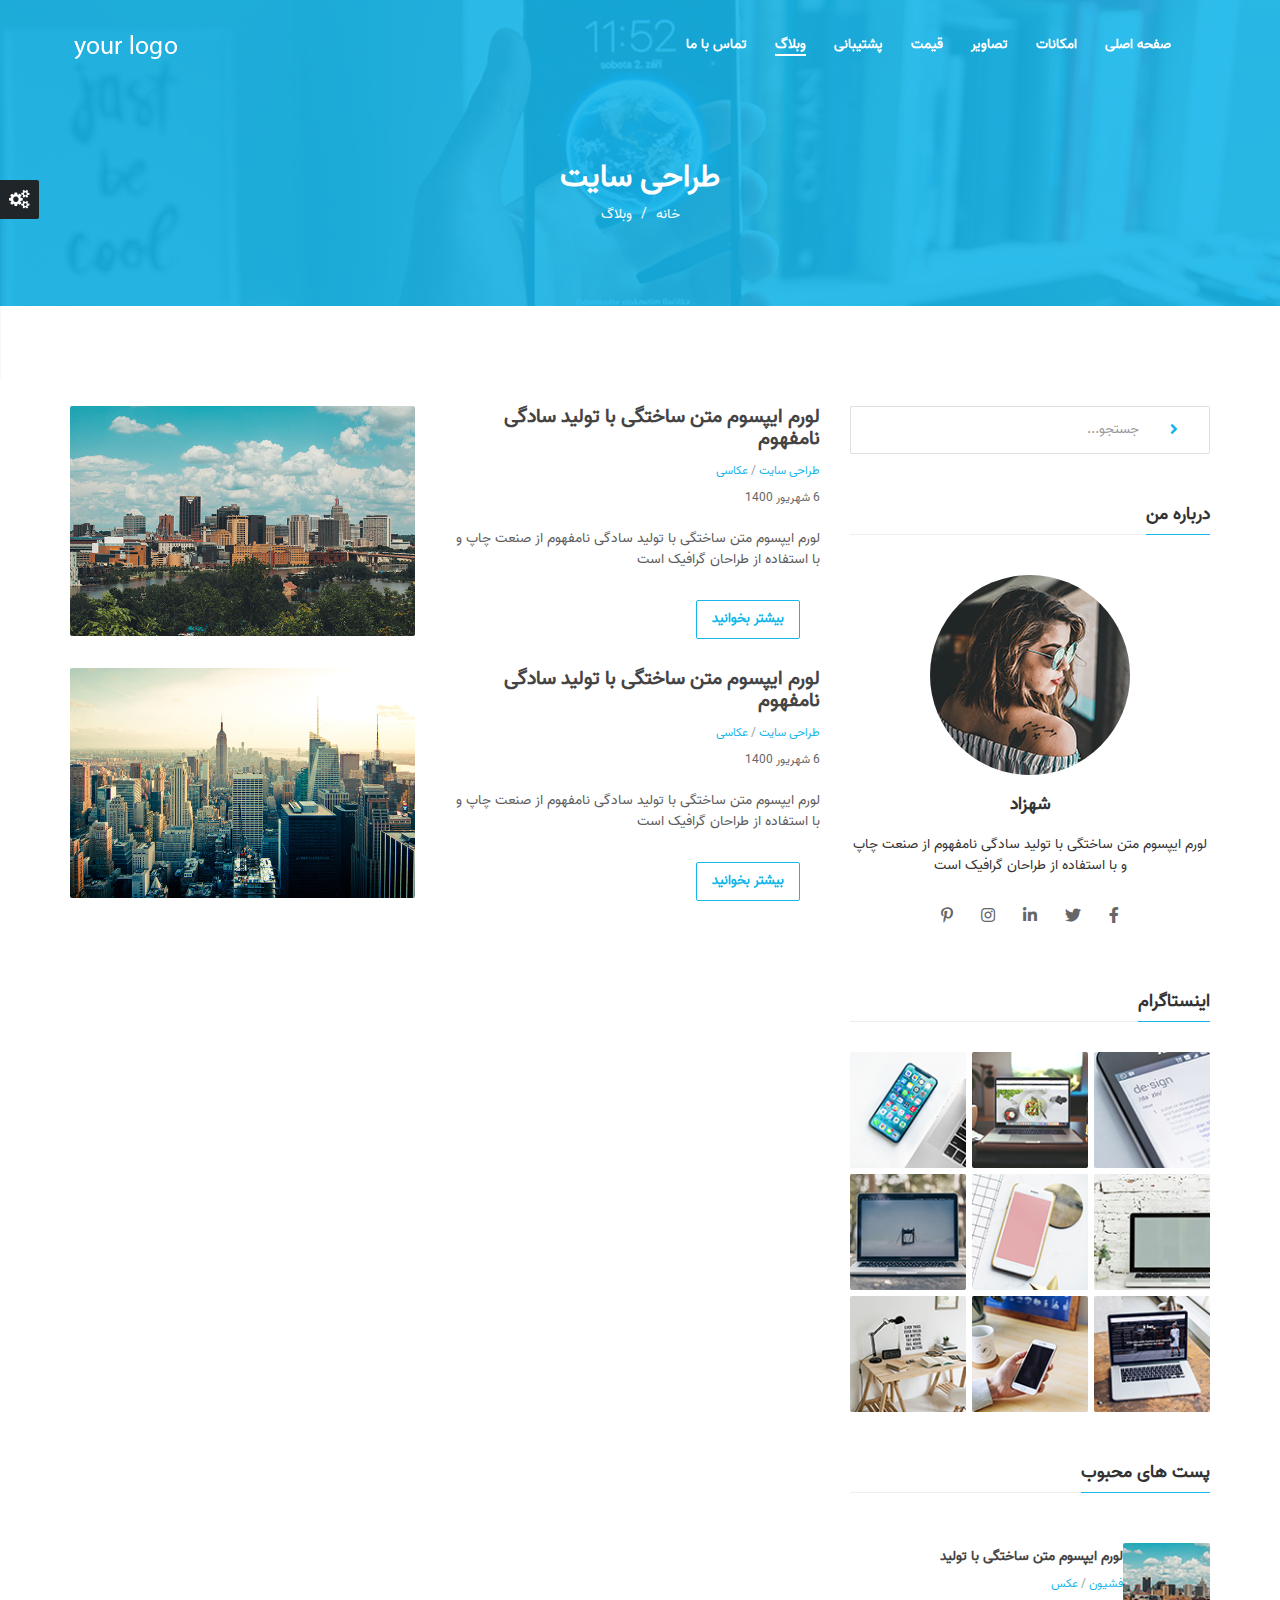
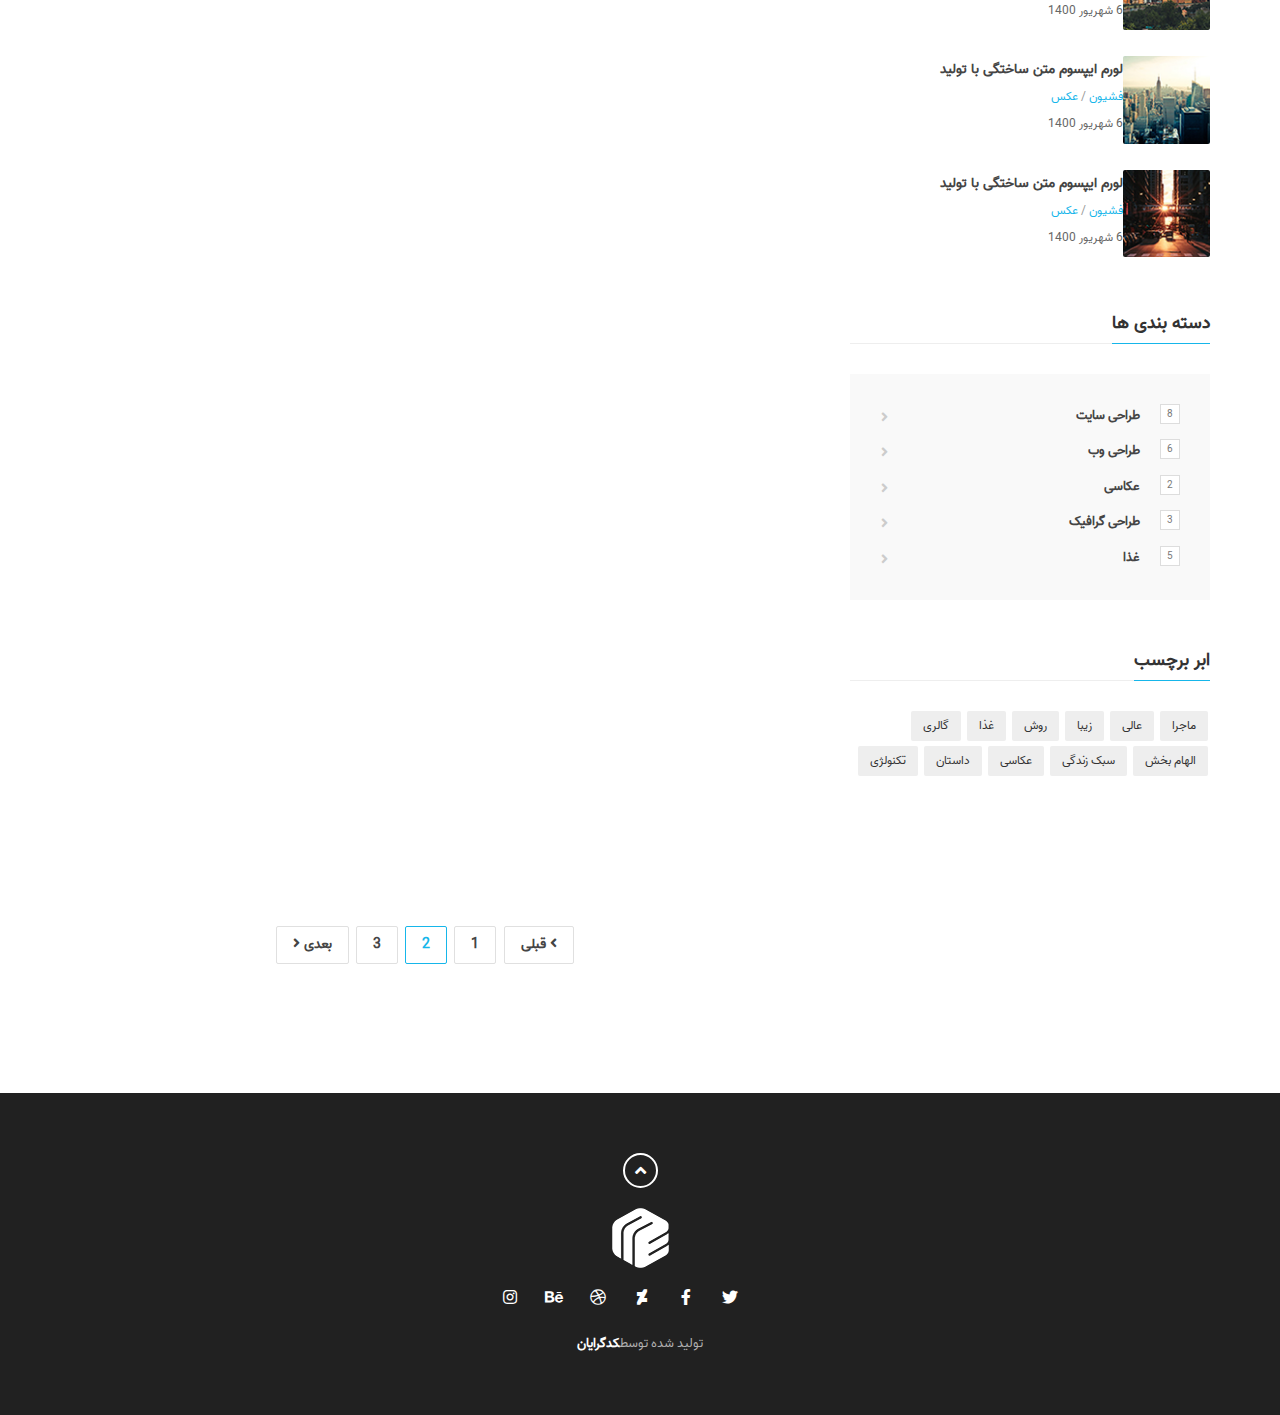
<file: blog.html>
<!DOCTYPE html>
<html lang="en">

	<head>
	
		<!-- Meta -->
		<meta charset="utf-8">
		<meta http-equiv="X-UA-Compatible" content="IE=edge">
		<meta name="viewport" content="width=device-width, initial-scale=1.0">
		
		<!-- Title -->
		<title>hossein mohammdi</title>
		
		<!-- Favicon -->
		<link rel="shortcut icon" href="images/favicon.ico">
		
		<!-- Bootstrap -->
    	<link rel="stylesheet" type="text/css" href="assets/library/bootstrap/css/bootstrap.min.css">
		
		<!-- Font awesome -->
		<link rel="stylesheet" type="text/css" href="assets/library/fontawesome/css/all.min.css">
		
		<!-- Google web fonts -->
		<link href="https://fonts.googleapis.com/css?family=Montserrat:300,400,400italic,600,700,700italic,800" rel="stylesheet" type="text/css">
		
		<!-- Stylesheet -->
		<link rel="stylesheet" href="assets/css/style.css" type="text/css">
		<link rel="stylesheet" href="assets/css/media.css" type="text/css">
		
		<!-- Color schema -->
		<link class="colors" rel="stylesheet" type="text/css" href="assets/colors/blue.css">
		
		<!-- Linea icons -->
		<link rel="stylesheet" type="text/css" href="assets/library/linea/arrows/styles.css" />
		<link rel="stylesheet" type="text/css" href="assets/library/linea/basic/styles.css" />
		<link rel="stylesheet" type="text/css" href="assets/library/linea/ecommerce/styles.css" />
		
		<!-- Owl carousel -->
		<link rel="stylesheet" type="text/css" href="assets/library/owlcarousel/owl.carousel.min.css">
		
		<!-- Slick nav -->
		<link rel="stylesheet" type="text/css" href="assets/library/slicknav/slicknav.css">
		
		<!-- Slick carousel -->
		<link rel="stylesheet" type="text/css" href="assets/library/slick/slick.css">
		
		<!-- Animated -->
		<link rel="stylesheet" type="text/css" href="assets/library/animate/animate.css">
		
		<!-- Magnific popup -->
		<link rel="stylesheet" type="text/css" href="assets/library/magnificpopup/magnific-popup.css">
		
		<!-- YTPlayer -->
		<link rel="stylesheet" type="text/css" href="assets/library/ytplayer/css/jquery.mb.ytplayer.min.css">
		
		<!-- Settings (Remove it on your site) -->
		<link rel="stylesheet" href="assets/library/settings/settings.css" type="text/css">
		
	</head>
	
	<body data-spy="scroll" data-target="#navigation" data-offset="65">
		
		<!-- Preloader -->
		<div class="preloader">
			<div class="spinner-loader">
				<div class="load1"></div><div class="load2"></div><div class="load3"></div><div class="load4"></div><div class="load5"></div>
			</div>
		</div>
	
		<!-- Header -->
		<header>
			<nav id="main-nav" class="navbar navbar-default navbar-fixed-top">
				<div class="container">
					
					<div class="navbar-header">
					
						<!-- Logo -->
						<a class="navbar-brand" href="index.html">
							<img src="images/logo.png" data-rjs="2" alt="" />
						</a>
						
						<!-- Responsive menu button -->
						<div class="navbar-toggle"></div>
						
					</div>
					<div id="responsive-menu"></div>
					
					<!-- Navigation -->
					<div class="navbar-collapse collapse" id="navigation">
						<ul class="nav navbar-nav navbar-right main-navigation" id="main-menu">
							<li><a href="#">صفحه اصلی</a></li>
							<li><a href="#features">امکانات</a></li>
							<li><a href="#screenshots">تصاویر</a></li>
							<li><a href="#pricing">قیمت</a></li>
							<li><a href="#support">پشتیبانی</a></li>
							<li class="active"><a href="#blog">وبلاگ</a></li>
							<li><a href="#contact">تماس با ما</a></li>
						</ul>
					</div>
					
				</div>
			</nav>
		</header>
		
		<!-- Main title -->
		<section class="main-title parallax blog-bg">
			<div class="container">
				<div class="row">
					<div class="col-lg-12">
						<div class="main-title-caption">
							
							<h1>طراحی سایت</h1>
							
							<ol class="breadcrumb">
							  	<li><a href="#">خانه</a></li>
							  	<li><a href="#">وبلاگ</a></li>
							</ol>
							
						</div>
						
					</div>
				</div>
			</div>
		</section>
		
		<!-- Blog -->
		<section class="blog">
			<div class="container">
				<div class="row">
				
					<!-- Content -->
					<div class="col-md-8">
						<div class="row">
						
							<!-- Blog post 1 -->
							<div class="col-md-12">
								<div class="post-single wow fadeIn" data-wow-delay="0.1s">
									
									<figure>
										<a href="blog-post.html">
											<img src="images/blog/post-1.jpg" alt="" />
										</a>
									</figure>
									
									<div class="blog-content">
										<h2><a href="blog-post.html">لورم ایپسوم متن ساختگی با تولید سادگی نامفهوم </a></h2>
										<div class="post-categories">
											<a href="#">طراحی سایت</a> / <a href="#">عکاسی</a>
										</div>
										<p class="post-meta">6 شهریور 1400</p>
										<p>لورم ایپسوم متن ساختگی با تولید سادگی نامفهوم از صنعت چاپ و با استفاده از طراحان گرافیک است </p>
											
										<a href="blog-post.html" class="btn-custom btn-fill btn-read-more">بیشتر بخوانید</a>
									</div>
									
								</div>
							</div>
							
							<!-- Blog post 2 -->
							<div class="col-md-12">
								<div class="post-single wow fadeIn" data-wow-delay="0.1s">
									
									<figure>
										<a href="blog-post.html">
											<img src="images/blog/post-2.jpg" alt="" />
										</a>
									</figure>
									
									<div class="blog-content">
										<h2><a href="blog-post.html">لورم ایپسوم متن ساختگی با تولید سادگی نامفهوم </a></h2>
										<div class="post-categories">
											<a href="#">طراحی سایت</a> / <a href="#">عکاسی</a>
										</div>
										<p class="post-meta">6 شهریور 1400</p>
										<p>لورم ایپسوم متن ساختگی با تولید سادگی نامفهوم از صنعت چاپ و با استفاده از طراحان گرافیک است </p>
											
										<a href="blog-post.html" class="btn-custom btn-fill btn-read-more">بیشتر بخوانید</a>
									</div>
									
								</div>
							</div>
							
							<!-- Blog post 3 -->
							<div class="col-md-12">
								<div class="post-single wow fadeIn" data-wow-delay="0.1s">
									
									<figure>
										<a href="blog-post.html">
											<img src="images/blog/post-3.jpg" alt="" />
										</a>
									</figure>
									
									<div class="blog-content">
										<h2><a href="blog-post.html">لورم ایپسوم متن ساختگی با تولید سادگی نامفهوم </a></h2>
										<div class="post-categories">
											<a href="#">طراحی سایت</a> / <a href="#">عکاسی</a>
										</div>
										<p class="post-meta">6 شهریور 1400</p>
										<p>لورم ایپسوم متن ساختگی با تولید سادگی نامفهوم از صنعت چاپ و با استفاده از طراحان گرافیک است </p>
											
										<a href="blog-post.html" class="btn-custom btn-fill btn-read-more">بیشتر بخوانید</a>
									</div>
									
								</div>
							</div>
							
							<!-- Blog post 4 -->
							<div class="col-md-12">
								<div class="post-single wow fadeIn" data-wow-delay="0.1s">
									
									<figure>
										<a href="blog-post.html">
											<img src="images/blog/post-4.jpg" alt="" />
										</a>
									</figure>
									
									<div class="blog-content">
										<h2><a href="blog-post.html">لورم ایپسوم متن ساختگی با تولید سادگی نامفهوم </a></h2>
										<div class="post-categories">
											<a href="#">طراحی سایت</a> / <a href="#">عکاسی</a>
										</div>
										<p class="post-meta">6 شهریور 1400</p>
										<p>لورم ایپسوم متن ساختگی با تولید سادگی نامفهوم از صنعت چاپ و با استفاده از طراحان گرافیک است </p>
											
										<a href="blog-post.html" class="btn-custom btn-fill btn-read-more">بیشتر بخوانید</a>
									</div>
									
								</div>
							</div>
							
							<!-- Blog post 5 -->
							<div class="col-md-12">
								<div class="post-single wow fadeIn" data-wow-delay="0.1s">
									
									<figure>
										<a href="blog-post.html">
											<img src="images/blog/post-5.jpg" alt="" />
										</a>
									</figure>
									
									<div class="blog-content">
										<h2><a href="blog-post.html">لورم ایپسوم متن ساختگی با تولید سادگی نامفهوم </a></h2>
										<div class="post-categories">
											<a href="#">طراحی سایت</a> / <a href="#">عکاسی</a>
										</div>
										<p class="post-meta">6 شهریور 1400</p>
										<p>لورم ایپسوم متن ساختگی با تولید سادگی نامفهوم از صنعت چاپ و با استفاده از طراحان گرافیک است </p>
											
										<a href="blog-post.html" class="btn-custom btn-fill btn-read-more">بیشتر بخوانید</a>
									</div>
									
								</div>
							</div>
							
							<!-- Blog post 6 -->
							<div class="col-md-12">
								<div class="post-single wow fadeIn" data-wow-delay="0.1s">
									
									<figure>
										<a href="blog-post.html">
											<img src="images/blog/post-6.jpg" alt="" />
										</a>
									</figure>
									
									<div class="blog-content">
										<h2><a href="blog-post.html">لورم ایپسوم متن ساختگی با تولید سادگی نامفهوم </a></h2>
										<div class="post-categories">
											<a href="#">طراحی سایت</a> / <a href="#">عکاسی</a>
										</div>
										<p class="post-meta">6 شهریور 1400</p>
										<p>لورم ایپسوم متن ساختگی با تولید سادگی نامفهوم از صنعت چاپ و با استفاده از طراحان گرافیک است </p>
											
										<a href="blog-post.html" class="btn-custom btn-fill btn-read-more">بیشتر بخوانید</a>
									</div>
									
								</div>
							</div>
							
							<!-- Blog post 7 -->
							<div class="col-md-12">
								<div class="post-single wow fadeIn" data-wow-delay="0.1s">
									
									<figure>
										<a href="blog-post.html">
											<img src="images/blog/post-7.jpg" alt="" />
										</a>
									</figure>
									
									<div class="blog-content">
										<h2><a href="blog-post.html">لورم ایپسوم متن ساختگی با تولید سادگی نامفهوم </a></h2>
										<div class="post-categories">
											<a href="#">طراحی سایت</a> / <a href="#">عکاسی</a>
										</div>
										<p class="post-meta">6 شهریور 1400</p>
										<p>لورم ایپسوم متن ساختگی با تولید سادگی نامفهوم از صنعت چاپ و با استفاده از طراحان گرافیک است </p>
											
										<a href="blog-post.html" class="btn-custom btn-fill btn-read-more">بیشتر بخوانید</a>
									</div>
									
								</div>
							</div>
							
							<!-- Blog post 8 -->
							<div class="col-md-12">
								<div class="post-single wow fadeIn" data-wow-delay="0.1s">
									
									<figure>
										<a href="blog-post.html">
											<img src="images/blog/post-8.jpg" alt="" />
										</a>
									</figure>
									
									<div class="blog-content">
										<h2><a href="blog-post.html">لورم ایپسوم متن ساختگی با تولید سادگی نامفهوم </a></h2>
										<div class="post-categories">
											<a href="#">طراحی سایت</a> / <a href="#">عکاسی</a>
										</div>
										<p class="post-meta">6 شهریور 1400</p>
										<p>لورم ایپسوم متن ساختگی با تولید سادگی نامفهوم از صنعت چاپ و با استفاده از طراحان گرافیک است </p>
											
										<a href="blog-post.html" class="btn-custom btn-fill btn-read-more">بیشتر بخوانید</a>
									</div>
									
								</div>
							</div>
							
						</div>
						
						<!-- Pagination -->
						<div class="row">
							<div class="col-md-12 text-center">
								<ul class="pagination">
									<li><a href="#"><i class="fas fa-angle-left"></i> قبلی</a></li>
									<li><a href="#">1</a></li>
									<li class="active"><a href="#">2</a></li>
									<li><a href="#">3</a></li>
									<li><a href="#">بعدی <i class="fas fa-angle-right"></i></a></li>
								</ul>
							</div>
						</div>
				
					</div>
					
					<!-- Sidebar -->
					<div class="col-md-4">
					
						<!-- Search form -->
						<div class="sidebar-single">
							<div class="sidebar-content">
								<div class="search-form">
								
									<form action="#" method="get" role="search">
										<div class="form-group">
											<input class="form-control" placeholder="جستجو..." id="srch-term" type="text">
											<button class="btn-custom btn-fill btn-search" type="submit"><i class="fas fa-angle-right"></i></button>
										</div>
									</form>
									
								</div>
							</div>
						</div>
					
						<!-- Author -->
						<div class="sidebar-single sidebar-author-area">
							
							<div class="sidebar-title">
								<h2>درباره من</h2>
							</div>
							
							<div class="sidebar-content">
								
								<div class="author-content">
									<img src="images/blog/author.jpg" alt="" />
									<h5>شهزاد</h5>
									<p>
										لورم ایپسوم متن ساختگی با تولید سادگی نامفهوم از صنعت چاپ و با استفاده از طراحان گرافیک است 
									</p>
								</div>
								
								<div class="author-social social-links">
									<a href="#"><i class="fab fa-facebook-f"></i></a>
									<a href="#"><i class="fab fa-twitter"></i></a>
									<a href="#"><i class="fab fa-linkedin-in"></i></a>
									<a href="#"><i class="fab fa-instagram"></i></a>
									<a href="#"><i class="fab fa-pinterest-p"></i></a>
								</div>
								
							</div>
							
						</div>
						
						<!-- Instagram feed -->
						<div class="sidebar-single">
							<div class="sidebar-title">
								<h2>اینستاگرام</h2>
							</div>
							
							<div class="row instagram-feed">
								
								<div class="col-md-4 col-sm-4 col-xs-12">
									<a href="#">
										<img src="images/blog/instagram-1.jpg" alt="" />
									</a>
								</div>
								
								<div class="col-md-4 col-sm-4 col-xs-12">
									<a href="#">
										<img src="images/blog/instagram-2.jpg" alt="" />
									</a>
								</div>
								
								<div class="col-md-4 col-sm-4 col-xs-12">
									<a href="#">
										<img src="images/blog/instagram-3.jpg" alt="" />
									</a>
								</div>
								
								<div class="col-md-4 col-sm-4 col-xs-12">
									<a href="#">
										<img src="images/blog/instagram-4.jpg" alt="" />
									</a>
								</div>
								
								<div class="col-md-4 col-sm-4 col-xs-12">
									<a href="#">
										<img src="images/blog/instagram-5.jpg" alt="" />
									</a>
								</div>
								
								<div class="col-md-4 col-sm-4 col-xs-12">
									<a href="#">
										<img src="images/blog/instagram-6.jpg" alt="" />
									</a>
								</div>
								
								<div class="col-md-4 col-sm-4 col-xs-12">
									<a href="#">
										<img src="images/blog/instagram-7.jpg" alt="" />
									</a>
								</div>
								
								<div class="col-md-4 col-sm-4 col-xs-12">
									<a href="#">
										<img src="images/blog/instagram-8.jpg" alt="" />
									</a>
								</div>
								
								<div class="col-md-4 col-sm-4 col-xs-12">
									<a href="#">
										<img src="images/blog/instagram-9.jpg" alt="" />
									</a>
								</div>
								
							</div>
						</div>
						
						<!-- Recent posts -->
						<div class="sidebar-single">
						
							<div class="sidebar-title">
								<h2>پست های محبوب</h2>
							</div>
							
							<div class="sidebar-content">
							
								<div class="recent-post">
									<div class="recent-post-image">
										<a href="blog-post.html">
											<img src="images/blog/recent-post-1.jpg" alt="">
										</a>
									</div>
									
									<div class="recent-post-info">
										<h4><a href="blog-post.html">لورم ایپسوم متن ساختگی با تولید </a></h4>
										<div class="recent-post-categories">
											<a href="#">فشیون</a> / <a href="#">عکس</a>
										</div>
										<p>6 شهریور 1400</p>
									</div>
								</div>
								
								<div class="recent-post">
									<div class="recent-post-image">
										<a href="blog-post.html">
											<img src="images/blog/recent-post-2.jpg" alt="">
										</a>
									</div>
									
									<div class="recent-post-info">
										<h4><a href="blog-post.html">لورم ایپسوم متن ساختگی با تولید </a></h4>
										<div class="recent-post-categories">
											<a href="#">فشیون</a> / <a href="#">عکس</a>
										</div>
										<p>6 شهریور 1400</p>
									</div>
								</div>
								
								<div class="recent-post">
									<div class="recent-post-image">
										<a href="blog-post.html">
											<img src="images/blog/recent-post-3.jpg" alt="">
										</a>
									</div>
									
									<div class="recent-post-info">
										<h4><a href="blog-post.html">لورم ایپسوم متن ساختگی با تولید </a></h4>
										<div class="recent-post-categories">
											<a href="#">فشیون</a> / <a href="#">عکس</a>
										</div>
										<p>6 شهریور 1400</p>
									</div>
								</div>
								
							</div>
						</div>
						
						<!-- Categories -->
						<div class="sidebar-single sidebar-list">
							
							<div class="sidebar-title">
								<h2>دسته بندی ها</h2>
							</div>
							
							<div class="custom-categories">
								<ul>
									<li>
										<a href="blog.html">طراحی سایت</a>
										<span class="cat-count">8</span>
									</li>
									<li>
										<a href="blog.html">طراحی وب</a>
										<span class="cat-count">6</span>
									</li>
									<li>
										<a href="blog.html">عکاسی</a>
										<span class="cat-count">2</span>
									</li>
									<li>
										<a href="blog.html">طراحی گرافیک</a>
										<span class="cat-count">3</span>
									</li>
									<li>
										<a href="blog.html">غذا</a>
										<span class="cat-count">5</span>
									</li>
								</ul>
							</div>
							
						</div>
						
						<!-- Tag cloud -->
						<div class="sidebar-single tagcloud">
							
							<div class="sidebar-title">
								<h2>ابر برچسب</h2>
							</div>
							
							<div class="sidebar-content">
								<a href="#">ماجرا</a>
								<a href="#">عالی</a>
								<a href="#">زیبا</a>
								<a href="#">روش</a>
								<a href="#">غذا</a>
								<a href="#">گالری</a>
								<a href="#">الهام بخش</a>
								<a href="#">سبک زندگی</a>
								<a href="#">عکاسی</a>
								<a href="#">داستان</a>
								<a href="#">تکنولژی</a>
							</div>
							
						</div>
						
					</div>
					
				
				</div>
			</div>
		</section>
	
		<!-- Footer -->
		<footer>
			<div class="container">
				<div class="row">
					<div class="col-md-12">
						
						<!-- Back to top -->
						<a class="to-top"><i class="fas fa-angle-up"></i></a>
						
						<div class="footer-logo">
							<img src="images/icon.png" data-rjs="2" alt="" />
						</div>
					
						<div class="footer-social">
							<ul>
								<li><a href="#"><i class="fab fa-fw fa-twitter"></i></a></li>
								<li><a href="#"><i class="fab fa-fw fa-facebook-f"></i></a></li>
								<li><a href="#"><i class="fab fa-fw fa-deviantart"></i></a></li>
								<li><a href="#"><i class="fab fa-fw fa-dribbble"></i></a></li>
								<li><a href="#"><i class="fab fa-fw fa-behance"></i></a></li>
								<li><a href="#"><i class="fab fa-fw fa-instagram"></i></a></li>
							</ul>
						</div>
						
						<div class="copyright-text">
							<p>تولید شده توسط<a href="./پروژه3/index2.html">کدگرایان</a></p>
						</div>
						
					</div>
				</div>
			</div>
		</footer>
		
		<!-- jQuery -->
		<script src="assets/library/jquery/jquery.js"></script>
		
		<!-- Bootstrap -->
		<script src="assets/library/bootstrap/js/bootstrap.min.js"></script>
		
		<!-- Plugins -->
		<script src="assets/library/retina/retina.min.js"></script>
		<script src="assets/library/backstretch/jquery.backstretch.min.js"></script>
		<script src="assets/library/parallax/jquery.parallax.js"></script>
		<script src="assets/library/smoothscroll/smoothscroll.js"></script>
		<script src="assets/library/scrollto/jquery.scrollto.min.js"></script>
		<script src="assets/library/validator/validator.min.js"></script>
		<script src="assets/library/waypoints/waypoints.min.js"></script>
		<script src="assets/library/counterup/jquery.counterup.min.js"></script>
		<script src="assets/library/owlcarousel/owl.carousel.min.js"></script>
		<script src="assets/library/slicknav/jquery.slicknav.js"></script>
		<script src="assets/library/slick/slick.min.js"></script>
		<script src="assets/library/wow/wow.min.js"></script>
		<script src="assets/library/magnificpopup/jquery.magnific-popup.min.js"></script>
		<script src="assets/library/ytplayer/jquery.mb.ytplayer.min.js"></script>
		
		<!-- Main -->
		<script src="assets/js/main.js"></script>
		
		<!-- Settings (Remove it on your site) -->
		<script src="assets/library/settings/jquery.cookies.min.js"></script>
		<script src="assets/library/settings/settings.js"></script>
        
        <!-- Global site tag (gtag.js) - Google Analytics -->
        <script async src="https://www.googletagmanager.com/gtag/js?id=UA-171793417-4"></script>
        <script>
            window.dataLayer = window.dataLayer || [];
            function gtag(){dataLayer.push(arguments);}
            gtag('js', new Date());

            gtag('config', 'UA-171793417-4');
        </script>
		
	</body>
</html>
</file>
<file: assets/css/style.css>
/* ==============================================================

Project:	AppMe - App Landing Page Template
Info:		https://themeforest.net/item/appme-app-landing-page-template/21994945
Version:	1.0
Author:		AthenaStudio
Profile:	https://themeforest.net/user/athenastudio

-----------------------------------------------------------------
					*** TABLE OF CONTENTS ***
-----------------------------------------------------------------

	1.	General
	2.	Loader
	3.	Buttons
	4.	Navigation
	5.	Slider
	6.	Sections
	7.	Features
	8.	Parallax video
	9.	Screenshots
	10.	Team
	11.	Counters
	12.	Subscribe
	13.	Testimonials
	14.	Pricing
	15.	Support
	16.	Contact
	17.	Footer
	18.	Blog
	19.	Single blog post
	
=============================================================*/

/*********************
    - 1. General -
*********************/
@font-face {
	font-family: "Vazir";
	src: url(../fonts/Vazir-Regular.ttf);
}
html {
	font-size:100%;
	-webkit-font-smoothing:antialiased;
	-webkit-text-size-adjust:100%;
		-ms-text-size-adjust:100%;	
	overflow-x:hidden;
} 

body {
	font-family: "Vazir";
	font-size:14px;
	line-height:1.75;
	overflow-x:hidden;
	-webkit-font-smoothing:antialiased;
	text-align: right;
	direction: rtl;
}

h1, h2, h3, h4, h5, h6 {
	margin-top:0;
	font-family: "Vazir";
	font-weight:700;
}

img {
	max-width:100%;
}

a {
	color:#444;
	-webkit-transition:.3s;
	   -moz-transition:.3s;
			transition:.3s;
}

a:hover {
	text-decoration:none;
	outline:0;
}

a:focus {
	text-decoration:none;
	outline:0;
}

p {
	margin-bottom:20px;
}

/********************
    - 2. Loader -
********************/
.preloader {
    position:fixed;
    top:0;
    left:0;
    right:0;
    bottom:0;
    background-color:#fff;
    z-index:9999999;
}

.spinner-loader {
    position:absolute;
    top:50%;
    left:50%;
	width:50px;
    height:50px;
	margin-left:-25px;
	margin-top:-25px;
    text-align:center;
    font-size:10px; 
}

.spinner-loader > div {
    height:100%;
    width:6px;
	margin-right:3px;
	border-radius:3px;
    display:inline-block;
    -webkit-animation:loader-stretchdelay 1.2s infinite ease-in-out;
    		animation:loader-stretchdelay 1.2s infinite ease-in-out;
}

.spinner-loader > div:last-child {
	margin-right:0;
}

.spinner-loader .load2 {
    -webkit-animation-delay:-1.1s;
    		animation-delay:-1.1s;
}

.spinner-loader .load3 {
    -webkit-animation-delay:-1.0s;
   	 		animation-delay:-1.0s;
}

.spinner-loader .load4 {
    -webkit-animation-delay:-0.9s;
    		animation-delay:-0.9s;
}

.spinner-loader .load5 {
    -webkit-animation-delay:-0.8s;
    		animation-delay:-0.8s;
}

@-webkit-keyframes loader-stretchdelay {
    0%, 40%, 100% {
        -webkit-transform:scaleY(0.5);
				transform:scaleY(0.5);
    }
	
    20% {
        -webkit-transform:scaleY(1);
				transform:scaleY(1);
    }
}

@keyframes loader-stretchdelay {
    0%, 40%, 100% {
        -webkit-transform:scaleY(0.5);
				transform:scaleY(0.5);
    }
	
    20% {
        -webkit-transform:scaleY(1);
				transform:scaleY(1);
    }
}

/*********************
    - 3. Buttons -
*********************/
.btn-custom {
	display:inline-block;
	border:1px solid;
	border-radius:2px;
	font-size:16px;
	font-weight:600;
	text-transform:uppercase;
	padding:10px 25px;
	text-align:center;
}

.btn-custom i {
	margin-right:6px;
}

.download-button .btn-custom {
	margin-bottom:20px;
}

/* Fill */
.btn-fill {
	position:relative;
	box-shadow:0 0 1px transparent;
	transition:all 0.3s;
	-webkit-transform:perspective(1px) translateZ(0);
			transform:perspective(1px) translateZ(0);
	-webkit-transition-property:color;
			transition-property:color;
	-webkit-transition-duration:0.3s;
			transition-duration:0.3s;
}

.btn-fill:before {
	content:"";
	position:absolute;
	z-index:-1;
	top:0;
	left:0;
	right:0;
	bottom:0;
	-webkit-transform:scaleX(0);
			transform:scaleX(0);
	-webkit-transform-origin:0 50%;
			transform-origin:0 50%;
	-webkit-transition-property:transform;
			transition-property:transform;
	-webkit-transition-duration:0.3s;
			transition-duration:0.3s;
	-webkit-transition-timing-function:ease-out;
			transition-timing-function:ease-out;
	-webkit-transform-origin-x:0px;
	-webkit-transform-origin-y:50%;
}

.btn-fill:hover {
	color:#fff;
}

.btn-fill:hover:before {
	-webkit-transform:scaleX(1);
    		transform:scaleX(1);
}

/* Download */
.btn-download {
	position:relative;
	display:inline-block;
	color:#fff;
	background:rgba(255, 255, 255, 0.1);
	border-radius:2px;
	border:1px solid rgba(255, 255, 255, 0.3) !important;
	padding:8px 20px 6px 60px;
	font-size:20px;
	font-weight:600;
	min-width:220px;
	margin-right:20px;
	margin-bottom:20px;
	text-align:left;
	transition:all 0.1s linear;
}

.btn-download span {
	display:block;
	font-size:14px;
	line-height:20px;
	font-weight:400;
	letter-spacing:0.04em;
}

.btn-download i {
	font-size:32px;
	position:absolute;
	top:14px;
	right:16px;
}

.btn-download:focus,
.btn-download:hover {
	border-color:#fff !important;
	color:#fff !important;
}

/************************
    - 4. Navigation -
************************/
.navbar {
	margin-bottom:0;
}

.navbar-brand {
	position:relative;
	padding:35px 15px 0;
	height:auto;
	-webkit-transition:all 0.3s ease-out;
	   -moz-transition:all 0.3s ease-out;
			transition:all 0.3s ease-out;
}

.navbar-default {
	background:none;
	border:0;
	z-index:8;
	-webkit-transition:all 1s;
	   -moz-transition:all 1s;
			transition:all 1s;
}

.navbar-nav li {
	padding:30px 0;
	margin:0 2px;
	-webkit-transition:all 0.3s ease-out;
	   -moz-transition:all 0.3s ease-out;
			transition:all 0.3s ease-out;
}

.nav li {
    position:relative;
}

.navbar-default .navbar-nav > li > a {
	position:relative;
	padding:5px 0; 
	margin:0 12px;
	font-weight:600;
	font-size:14px;
	text-transform:uppercase;
	color:#fff;
}

.navbar-default .navbar-nav > li > a:after {
	content:"";
	position:absolute;
	width:0;
	height:2px;
	display:block;
	background:#fff;
	transform:translateY(-50%);
	-webkit-transition:all 0.3s ease-out;
	   -moz-transition:all 0.3s ease-out;
			transition:all 0.3s ease-out;
}

.nav .active a:after,
.nav li:hover a:after {
	width:100% !important;
}

.nav ul {
	display:none;
	padding:0;
	min-width:200px;
	list-style:none;
    position:absolute;
	top:100%;
	left:0;
	border:0;
	margin-top:0px;
}

.nav ul li {
	transition:all 0.4s;
	margin:0;
}

.nav ul li:hover {
	background:rgba(255, 255, 255, 0.14);
}

.nav ul li a {
	display:block;
	color:#fff;
	padding:12px 20px;
	font-size:13px;
	border:none !important;
}

.nav .active a {
	background:none !important;
	color:#fff !important;
	transition:all 0.3s;
}

.nav .active ul li a {
	border:none !important;
}

.nav ul ul {
	left:100%;
	top:0;
	margin-top:-1px;
}

.nav ul li {
	padding:0;
	font-size:14px;
	text-transform:uppercase;
	border-bottom:1px solid rgba(255, 255, 255, 0.12);
}

.nav ul li:last-child {
	border-bottom:none;
}

.sticky-header {
	background:#111;
	border-bottom:0;
	-webkit-transition:all 0.3s ease-out;
			transition:all 0.3s ease-out;
}

.sticky-header .navbar-brand {
	padding-top:19px;
}

.sticky-header .navbar-nav>li {
	padding:15px 0;
}

.sticky-header .navbar-brand h1,
.sticky-header .navbar-nav > li > a,
.navbar-default .navbar-nav > li > a:hover,
.navbar-default .navbar-nav > li > a:focus {
	color:#fff;
}

#responsive-menu {
	display:none;
}

/********************
    - 5. Slider -
********************/
.banner {
	position:relative;
	top:0px;
	left:0;
	width:100%;
	padding:168px 0 54px;
}

.banner:after {
	content:'';
	display:block;
	position:absolute;
	left:0;
	top:0;
	width:100%;
	height:100%;
	opacity:0.6;
}

.banner .row {
	position:relative;
	z-index:1;
}

.header-content {
	padding-top:50px;
}

.header-content h2 {
	font-size:48px;
	font-weight:600;
	color:#fff;
	text-transform:uppercase;
	margin-bottom:30px;
}

.header-content p {
	font-size:18px;
	color:#fff;
	line-height:1.6em;
	margin-bottom:40px;
}

.download-button a {
	margin-right:20px;
	color:#fff;
	border-color:#fff;
	line-height:25px;
}

.download-button a:before {
	background:#fff;
}

/* Slider */
.header-slider {
	text-align:center;
}

.slider-image img {
	display:inline-block !important;
	width:auto !important;
	max-width:100%;
}

.header-slider .owl-dots .owl-dot {
	display:inline-block;
	margin-top:25px;
}

.header-slider .owl-dots .owl-dot span {
    width:10px;
    height:10px;
	margin:5px 3px;
    display:block;
    transition:all 0.3s;
    border-radius:20px;
    background:#fff;
}

.header-slider .owl-dots .active span {
	width:30px;
}

/* Video */
.video-bg .header-content {
	padding:50px 0 100px;
	text-align:center;
}

/**********************
    - 6. Sections -
**********************/
section {
	position:relative;
	background:#fff;
	padding:100px 0;
}

section.bg-grey {
	background:#f7f7f7;
}

/* Parallax background */
.parallax-bg {
	background-repeat:no-repeat;
	background-attachment:fixed;
	background-position:center top;
	background-size:cover;
}

/* Section title */
.section-title {
	text-align:center;
	margin-bottom:70px;
}

.section-title h2 {
	position:relative;
	clear: both;
	display:inline-block;
	font-size:35px;
	color:#000;
	font-weight:300;
	margin-left: 14px;
	margin-bottom:20px;
	text-transform:uppercase;
}

.section-title h2:before {
	content:"";
	position:absolute;
	top:6px;
	right:-15px;
	height:26px;
	width:6px;
	-webkit-transform:skewX(-10deg);
	   -moz-transform:skewX(-10deg);
			transform:skewX(-10deg);
}

.section-title h2 > strong {
	font-weight:700;
}

.section-title p {
	font-size:14px;
	color:#7f7f7f;
	margin-bottom:0;
}

/* White */
.section-title.white h2,
.section-title.white p {
	color:#fff !important;
}

.section-title.white h2:before {
	background:#fff !important;
}

/**********************
    - 7. Features -
**********************/
.feature-single {
	position:relative;
	text-align:center;	
}

.feature-single .icon {	
    display:inline-block;
    font-size:52px;
    margin-bottom:10px;
}

.feature-single h3 {
	font-size:18px;
	font-weight:700;
	text-transform:uppercase;
	padding:10px 0;
	transition:all 0.3s;
}

.feature-single p {
	color:#666;
	font-size:14px;
	line-height:1.5em;
}

.feature-mobile {
	padding-top:50px;
	margin-bottom:-150px;
	z-index:2;
}

/* Key features */
section.key-features {
	padding-bottom:0;
	overflow:hidden;
}

.key-features .section-title {
	padding-top:20px;
}

.feature-box {
	position:relative;
	display:block;
	width:100%;
	margin-bottom:30px;
}

.feature-box.box-left:last-child {
	margin-bottom:0;
}

.feature-box:after {
    content:"";
    clear:both;
    display:block;
}

.feature-box.box-left {
	padding-right:90px;
	text-align:right;
}

.feature-box.box-right {
	padding-right:0;
	padding-left:90px;
	text-align:left;
}

.feature-box .box-icon {
    position:absolute;
    right:0;
    top:0;
    width:70px;
    height:70px;
    text-align:center;
    border:1px solid #000;
    line-height:70px;
    border-radius:100%;
    font-size:30px;
	transition:all 0.3s;
}

.feature-box.box-right .box-icon {
	right:auto;
	left:0;
}

.feature-box:hover .box-icon {
    color:#fff;
}

.feature-box .box-title {
    text-transform:uppercase;
    font-size:16px;
    font-weight:700;
    margin-bottom:10px;
	transition:all 0.3s;
}

.feature-box .box-text {
    font-size:14px;
	line-height:1.5em;
	color:#666;
}

.feature-center {
	margin-bottom:-150px;
}

/****************************
    - 8. Parallax video -
****************************/
.parallax-video {
	color:#fff;
}

.video-control {
	width:70px;
	text-align:center;
	color:#fff;
	cursor:pointer !important;
}

.video-control i {
	cursor:pointer !important;
	font-size:18px;
	line-height:64px;
	width:70px;
	border:3px solid #fff;
	border-radius:50%;
	-moz-backface-visibility:hidden;
	-webkit-transition:all 0.3s;
	   -moz-transition:all 0.3s;
			transition:all 0.3s;
}

.video-control i.fa-play {
	text-indent:4px;
}

.video-control:hover i {
	background-color:#fff;
	-webkit-transform:scale(1.12);
	   -moz-transform:scale(1.12);
			transform:scale(1.12);
}

.watch-text {
	text-align:center;
	text-transform:uppercase;
	font-size:30px;
	font-weight:700;
	margin-top:30px;
}

/*************************
    - 9. Screenshots -
*************************/
.screenshot-slider .owl-item img {
	border-radius:2px;
}

.screenshot-slider .owl-dots {
	text-align:center;
	margin-top:40px;
}

/* Dots */
.screenshot-slider .owl-dots .owl-dot {
	display:inline-block;
}

.screenshot-slider .owl-dots .owl-dot span {
    width:10px;
    height:10px;
	margin:5px 3px;
    display:block;
    transition:all 0.3s;
    border-radius:20px;
    border:1px solid #000;
}

.screenshot-slider .owl-dots .active span {
	 width:30px;
}

.screenshot-slider .owl-nav {
	margin-top:30px;
	text-align:center;
}

/* Arrows */
.screenshot-slider .owl-nav .owl-prev,
.screenshot-slider .owl-nav .owl-next {
	display:inline-block;
	width:34px;
	height:34px;
	border:1px solid #c8c8c8;
	margin:0 4px;
	color:#212121;
	padding-top:6px;
	border-radius:50%;
	transition:all 0.3s;
}

.screenshot-slider .owl-nav .owl-prev:hover,
.screenshot-slider .owl-nav .owl-next:hover {
	color:#fff;
}

/*******************
    - 10. Team -
*******************/
.team-member {
    position:relative;
    background-color:#fff;	
    overflow:hidden;
	-webkit-box-shadow:0 0 30px 0 rgba(0, 0, 0, 0.1);
    		box-shadow:0 0 30px 0 rgba(0, 0, 0, 0.1);    
    -webkit-transform:translateY(0);
       -moz-transform:translateY(0);
        	transform:translateY(0);
    transition:all 0.3s;
}

[class^="col-"]:last-child .team-member {
	margin-bottom:0 !important;
}

.team-member:hover {
    -webkit-box-shadow:0 0 30px 0 rgba(0, 0, 0, 0.1);
    		box-shadow:0 0 30px 0 rgba(0, 0, 0, 0.1);
    -webkit-transform:translateY(-5px);
       -moz-transform:translateY(-5px);
        	transform:translateY(-5px);
}

.team-member .team-image {
	position:relative;
	background-color:#fff;	
}

.team-member .team-image img {
    width:100%;
	border-radius:2px;
	transition:.5s;
}

.team-member:hover .team-image img {
	opacity:0.6;
}

.team-member .team-details {
    position:absolute;
    left:0;
    bottom:0;
    background-color:#fff;
    width:100%;
	border-radius:0 0 2px 2px;
    transition:all 0.3s;
}

.team-member:hover .team-details {
    bottom:0;
}

.team-member .team-details .team-title-box {
    position:absolute;
    left:0;
    bottom:0;
	width:100%;
	padding:15px 10px;
    text-align:center;
    background-color:#fff;
	transition:all 0.3s;
}

.team-member:hover .team-details .team-title-box {
	bottom:100%;
}

.team-member .team-details .team-title-box .title {
    text-transform:uppercase;
	font-size:16px;
    font-weight:700;
	margin-top:3px;
	transition:all 0.3s;
}

.team-member .team-details .team-title-box p {
    padding:0;
	margin:0;
}

.team-member .team-details .team-title-box .position {
    color:#666;
}

.team-member .team-details .team-social {
    text-align:center;
    padding:15px 0;
    margin-bottom:-100%;
	border-radius:0 0 2px 2px;
	border-top:1px solid #f3f3f3;
    transition:all 0.3s;
}

.team-member:hover .team-details .team-social {
    margin-bottom:0;
}

.social-links > a {
   	display:inline-block;
	color:#666;
	font-size:16px;
	line-height:16px;
	margin:0 12px;
	transition:all 0.3s;
}

/***********************
    - 11. Counters -
***********************/
.counter {
	text-align:center;
	overflow:hidden;
	color:#fff;
}

.counter .icon {
	position:relative;
	display:block;
	font-size:48px;
	line-height:48px;
	font-weight:normal;
	margin-bottom:20px;
	text-align:center;
	cursor:default;
}

[class^="col-"]:last-child .counter-content {
	border-right:0;
}

.counter-content h5 {
	font-weight:700;
	font-size:40px;
	line-height:40px;
	margin-bottom:10px;
}

.counter-content p {
	font-size:14px;
	line-height:14px;
}

/************************
    - 12. Subscribe -
************************/
.subscribe-form {
	text-align:center;
}

.subscribe-form .form-control {
	font-family: "Vazir";
	font-size:14px;
	background:#fff;
	border:1px solid #e0e0e0;
	border-right:none;
	box-shadow:none;
	border-radius:2px;
	height:54px;
	min-width:400px;
	padding:0 20px;
	transition:all 0.3s;
}

.subscribe-form .btn-subscribe {
	font-family: "Vazir";
	color:#fff;
	font-size:16px;
	text-transform:uppercase;
	height:54px;
	font-weight:600;
	border:none;
	border-radius:0 2px 2px 0;
	padding:0 30px;
	margin-left:-4px;
	outline:0;
}

.subscribe-form .btn-subscribe:focus {
	color:#fff;
	box-shadow:none;
	outline:0;
}

/***************************
    - 13. Testimonials -
***************************/
.testimonial-carousel {
	direction: ltr !important;
	text-align: right !important;
}
.testimonial-carousel .carousel-text {
    margin-bottom:50px;
}

.testimonial-carousel .carousel-text .single-box {
    width:620px;
    text-align:center;
    margin:0 auto;
}

.testimonial-carousel .carousel-text .single-box p {
    font-size:25px;
    line-height:1.5em;
}

.testimonial-carousel .carousel-images .slick-slide img {
    cursor:pointer;
    padding:12px;
    transition:all 0.3s;
    opacity:0.5;
}

.testimonial-carousel .carousel-images .slick-slide .client-info {
    margin-top:25px;
    text-align:center;
    transition:all 0.3s;
    visibility:hidden;
    opacity:0;
}

.testimonial-carousel .carousel-images .slick-slide .client-info h3 {
    text-transform:uppercase;
    font-size:15px;
    margin:0 0 5px 0;
}

.testimonial-carousel .carousel-images .slick-slide .client-info span {
    display:block;
}

.testimonial-carousel .carousel-images .slick-slide:active,
.testimonial-carousel .carousel-images .slick-slide:focus {
    outline:none;
}

.testimonial-carousel .carousel-images .slick-center img {
    padding:0;
    opacity:1;
}

.testimonial-carousel .carousel-images .slick-center .client-info {
    visibility:visible;
    opacity:1;
}

/**********************
    - 14. Pricing -
**********************/
.price-table {
    border-radius:2px;
    text-align:center;
    width:100%;
	background-color:#fff;
    -webkit-box-shadow:0 0 30px 0 rgba(0, 0, 0, 0.1);
    		box-shadow:0 0 30px 0 rgba(0, 0, 0, 0.1);    
    -webkit-transform:translateY(0);
       -moz-transform:translateY(0);
        	transform:translateY(0);
    transition:all 0.3s;
}

.price-table:hover {
    -webkit-box-shadow:0 0 30px 0 rgba(0, 0, 0, 0.1);
    		box-shadow:0 0 30px 0 rgba(0, 0, 0, 0.1);
    -webkit-transform:translateY(-5px);
       -moz-transform:translateY(-5px);
        	transform:translateY(-5px)
}

/* Title */
.price-table .price-title {
	position:relative;
    padding:40px 20px;
	margin-bottom:0;
	border-radius:2px 2px 0 0;
	background:#f0f0f0;
    transition:all 0.3s;
}

.price-table .price-title > h5 {
    font-size:20px;
    font-weight:700;
	margin-bottom:20px;
	letter-spacing:1px;
	text-transform:uppercase;
}

.price-table .price-title .price-rate .currency {
    font-weight:700;
    font-size:24px;
	vertical-align:top;
}

.price-table .price-title .price-rate .rate {
    font-weight:700;
    font-size:70px;
	line-height:70px;
}

.price-table .price-title .price-rate .time {
	clear:both;
	display:block;
	font-size:12px;
	letter-spacing:1px;
	text-transform:uppercase;
}

.price-table .price-title.featured,
.price-table .price-title.featured > h5 {
	color:#fff !important;
}

/* Ribbon */
.price-table .card-ribbon {
	position:absolute;
	overflow:hidden;
	top:-10px;
	left:-10px;
	width:114px;
	height:114px;
	z-index:99;
}

.price-table .card-ribbon span {
	position:absolute;
	display:block;
	width:165px;
	padding:9px 0;
	background-color:#23292c;
	box-shadow:0 5px 5px rgba(0, 0, 0, .2);
	color:#fff;
	font-size:12px;
	text-transform:uppercase;
	text-align:center;
	left:-37px;
	top:21px;
	letter-spacing:1px;
	transform:rotate(-45deg);
}

.price-table .card-ribbon:before, .card-ribbon:after {
	position:absolute;
	z-index:-1;
	content:'';
	display:block;
	border:5px solid #0c0c0c;
	border-top-color:transparent;
	border-left-color:transparent;
}

.price-table .card-ribbon:before {
	top:0;
	right:0;
}

.price-table .card-ribbon:after {
	bottom:0;
	left:0;
}

/* Content */
.price-table .price-content {
    padding:60px 30px;
}

.price-table .price-content ol,
.price-table .price-content ul {
    list-style:none;
    margin:0;
    padding:0;
}

.price-table .price-content ol li,
.price-table .price-content ul li {
    margin-bottom:10px;
}

.price-table .price-content ol li:last-child,
.price-table .price-content ul li:last-child {
    margin-bottom:0;
}

/* Footer */
.price-table .price-footer {
	clear:both;    
	font-weight:700;
	letter-spacing:1px;
	text-transform:uppercase;
}

.price-table .price-footer > a {
	display:block;
	padding:12px 0;
	color:#fff;
	background:#111;
	border-radius:0 0 2px 2px;
}

/**********************
    - 15. Support -
**********************/
.faq-support .panel {
	border:none;
	border-radius:0;
	box-shadow:none;
}

.faq-support .panel-heading {
	padding:0;
	background-color:#f8f8f8;
	border-radius:2px;
}

.faq-support .panel-heading:hover {
	background-color:#f0f0f0;
}

.faq-support .panel-heading h4 {
	font-size:16px;
	font-weight:600;	
	text-transform:uppercase;
	cursor:pointer;
}

.faq-support .panel-heading h4 a {
	display:block;
	padding:16px 40px 16px 16px;
}

.faq-support .panel-body {
	color:#666;
	border:none !important;
}

.faq-support .panel-body p:last-child {
	margin-bottom:0;
}

.faq-support .panel-heading  .panel-title a {
	position:relative;
}

.faq-support .panel-heading  .panel-title a:after {
	content:'\f106';
	font-family:'Font Awesome 5 Free';
	position:absolute;
	right:20px;
	top:18px;
}

.faq-support .panel-heading  a.collapsed:after {
	content:'\f107';
	font-family:'Font Awesome 5 Free';
	position:absolute;
	right:20px;
	top:18px;
}

/**********************
    - 16. Contact -
**********************/
.contact-us {
	padding:100px 0;
}

.contact-form {
	max-width:748px;
	margin:0 auto;
}

.contact-form .form-group {
	margin-bottom:20px;
}

.contact-form .form-control {
	font-family: "Vazir";
	width:100%;
	border:1px solid #e0e0e0;
	box-shadow:none;
	border-radius:2px;
	padding-left:20px;
	padding-right:20px;
	min-height:50px;
	font-size:14px;
}

.btn-contact {
	background:transparent;
	outline:0;
}

.btn-contact:hover{
	color:#fff;
}

/* Contact info */
.contact-right {
	padding-left:5% !important;
}

.contact-box {
	margin-bottom:40px;
}

.contact-box h4 {
	clear:both;
	font-weight:700;
	font-size:16px;
	margin-bottom:20px;
	text-transform:uppercase;
}

.contact-box p {
	clear:both;	
}

/*********************
    - 17. Footer -
*********************/
footer {
	padding:60px 0;
	background:#212121;
	text-align:center;
}

.footer-logo,
.footer-social {
	margin-top:20px;
}

.footer-social ul {
	padding-left:0;
}

.footer-social ul li {
	display:inline-block;
	padding:0 4px;
}

.footer-social ul li a {
	display:block;
	color:#fff;
	font-size:16px;
	line-height:16px;
	margin:0 6px;
	transition:all 0.3s;
}

.copyright-text {
	margin-top:20px;
}

.copyright-text p {
	color:#b0b0b0;
	font-size:13px;
	letter-spacing:1px;
	text-transform:uppercase;
	margin-bottom:0;
}

.copyright-text a {
	color:#fff;
	font-weight:700;
}

.to-top {
	display:inline-block;
	width:35px;
	height:35px;
	margin:0 auto;
}

.to-top i {
	cursor:pointer !important;
	font-size:18px;
	line-height:31px;
	width:35px;
	height:35px;
	color:#fff;
	border:2px solid #fff;
	border-radius:50%;
	-moz-backface-visibility:hidden;
	-webkit-transition:all 0.3s;
	   -moz-transition:all 0.3s;
		 -o-transition:all 0.3s;
			transition:all 0.3s;
}

.to-top:hover i {
	background-color:#fff;
	color:#282828;
	-webkit-transform:scale(1.12);
	   -moz-transform:scale(1.12);
	  	 -o-transform:scale(1.12);
		-ms-transform:scale(1.12);
			transform:scale(1.12);
}

.mfp-close-btn-in .mfp-close {
	position:absolute;
}

/*******************
    - 18. Blog -
*******************/
.blog-home .blog-col {
	-webkit-box-shadow:0 0 30px 0 rgba(0, 0, 0, 0.1);
    		box-shadow:0 0 30px 0 rgba(0, 0, 0, 0.1);    
    -webkit-transform:translateY(0);
       -moz-transform:translateY(0);
        	transform:translateY(0);
    transition:all 0.3s;
}

[class^="col-"]:last-child .blog-home .blog-col {
	margin-bottom:0 !important;
}

.blog-home .blog-col:hover {
    -webkit-box-shadow:0 0 30px 0 rgba(0, 0, 0, 0.1);
    		box-shadow:0 0 30px 0 rgba(0, 0, 0, 0.1);
    -webkit-transform:translateY(-5px);
       -moz-transform:translateY(-5px);
        	transform:translateY(-5px);
}

.blog-home .blog-wrapper {
	clear:both;
	padding:40px;
	background:#fff;
	border-radius:0 0 2px 2px;
}

.blog-home .blog-about {
	clear:both;
	padding:0 0 20px 0;
	margin:0;
	color:#999;
	font-size:12px;
	letter-spacing:1px;
	text-transform:uppercase;
}

.blog-home .blog-col > p {
	margin-bottom:0 !important;
}

.blog-home .blog-col > a {
	display:block;
	background:#fff;
}

.blog-home .blog-img {
	width:100%;
	transition:.5s;
	border-radius:2px 2px 0 0;
}

.blog-home .blog-img:hover {
	opacity:0.6;
}

.blog-home .blog-text h4 {
	font-weight:700;
	margin-bottom:20px;
	text-transform:uppercase;
}

.blog-home .blog-text p {
	color:#666;
}

.blog-home .blog-text p:last-child {
	margin-bottom:0;
}

/* Read more button */
.blog-home .btn-read-more {
	clear:both;
	display:block;
	margin-top:20px;
	padding:0;
	font-size:12px;
	letter-spacing:1px;
	text-transform:uppercase;
}

.blog-home .btn-read-more:hover {
	color:#333;
}

/* Main title */
.main-title {
	position:relative;
    top:0px;
    left:0;
    width:100%;
    padding:160px 0 70px;
}

.main-title:after {
    content:'';
    display:block;
    position:absolute;
    left:0;
    top:0;
    width:100%;
    height:100%;
	opacity:0.9;
}

.main-title .row {
    position:relative;
    z-index:1;
    text-align:center;
}

.main-title-caption h1 {
    font-size:32px;
    font-weight:700;
    color:#fff;
    text-transform:uppercase;
    position:relative;
	margin-bottom:0;
}

/* Breadcrumb */
.breadcrumb {
	background:none;
	margin-bottom:0;
}

.breadcrumb li {
	letter-spacing:0.1em;
	text-transform:uppercase;
}

.breadcrumb > li+li:before {
	color:#fff;
	font-size:14px;
}

.breadcrumb li a {
	color:#fff;
	font-size:14px;
}

.breadcrumb > .active {
	color:#000;
	font-size:14px;
}

/* Sidebar */
.sidebar-single {
	margin-bottom:50px;
}

/* Sidebar title */
.sidebar-title {
	position:relative;
  	margin-bottom:30px;
	z-index:5;
}

.sidebar-title h2 {
	display:inline-block;
  	margin-bottom:0;
	padding-bottom:10px;
  	font-weight:700;
	font-size:18px;
	line-height:18px;
	text-transform:uppercase;
	border-bottom:1px solid #000;
}

.sidebar-title h2:before {
  	content:'';
  	position:absolute;
  	display:inline-block;
  	width:100%;
  	height:1px;
  	bottom:0;
  	left:0;
  	z-index:-5;
	background-color:#eee;
}

/* Search form */
.search-form .form-group {
	display:table;
	width:100%;
}

.search-form .form-control {
	float:left;
	font-family: "Vazir";
	font-size:14px;
	background:#fff;
	border:1px solid #e0e0e0;
	border-right:none;
	box-shadow:none;
	border-radius:2px 0 0 2px;
	width:calc(100% - 51px);
	height:48px;
	padding:0 20px;
	transition:all 0.3s;
}

.btn-search {
	float:right;
	font-family: "Vazir";
	color:#fff;
	font-size:16px;
	text-transform:uppercase;
	width:48px;
	height:48px;
	font-weight:600;
	border-radius:0 2px 2px 0;
	background-color:#fff;
	border:1px solid #e0e0e0 !important;
	border-left:0 !important;
	outline:0;
}

.btn-search:hover {
	color:#fff;
}

/* Author */
.author-content {
	text-align:center;
	padding-top:10px;
}

.author-content img {
	border-radius:50%;
}

.author-content h5 {
	font-size:18px;
	font-weight:700;
	margin-top:20px;
}

.author-content p {
	font-size:14px;
	line-height:1.5em;
	margin:20px 0;
}

.author-social {
	text-align:center;
	padding:10px 0;
}

/* Categories */
.custom-categories > ul {
	padding:30px;
	background-color:#f9f9f9;
	list-style:none;
}

.custom-categories > ul > li > ul {
	padding:0;
	margin-top:11px;
	border:0 !important;
}

.custom-categories li {
	position:relative;
	padding-left:20px;
	margin-bottom:11px;
}

.custom-categories > ul > li:last-child,
.custom-categories > ul > li > ul > li:last-child{
	margin-bottom:0;
}

.custom-categories li:before {
	content:'\f105';
  	font-family:'Font Awesome 5 Free';
	position:absolute;
	top:6px;
	left:1px;
	font-size:14px;
	font-weight:900;
	line-height:1;
	color:#ccc;
}

.custom-categories li > a {
	border:0 !important;
	padding:0 40px 0 0 !important;
	font-size:13px;
	font-weight:600;
	background-color:transparent !important;
}

.custom-categories li > a:before {
	display:none !important;
}

.custom-categories li > span {
	position:absolute;
	right:0;
	top:0;
	padding:4px 6px;
	font-size:10px;
	line-height:10px;
	text-align:center;
	border:1px solid #ddd;
	background-color:#fff;	
	font-weight:500;
	vertical-align:middle;
	white-space:nowrap;
	color:#777;
}

/* Recent posts */
.recent-post {
    padding:14px 0 6px;
}

.recent-post-image {
    width:24%;
    display:table-cell;
	padding-top:6px;
}

.recent-post-image img {
    border-radius:2px;
}

.recent-post-info {
    width:75%;
    display:table-cell;
    padding-left:12px;
    vertical-align:middle;
}

.recent-post-info h4 {
	font-size:14px;
	font-weight:700;
	line-height:1.5em;
	margin-bottom:6px;
	text-transform:uppercase;
}

.recent-post-categories {
	color:#999;
	font-size:12px;
	margin-bottom:6px;
}

.recent-post-categories a:hover {
	text-decoration:underline;
}

.recent-post-info p {
	color:#666;
	font-size:12px;
	margin:0;
}

/* Instagram feed */
.instagram-feed {
	margin-left:-3px;
	margin-right:-3px;
	margin-bottom:-6px;
}

.instagram-feed div {
	padding:0 3px 6px 3px;
}

.instagram-feed img {
	border-radius:2px;
}

/* Tag cloud */
.tagcloud a {
  	display:inline-block;
  	padding:8px 12px;
  	margin-right:2px;
  	margin-bottom:5px;
  	background:#eee;
  	color:#333;
	font-size:12px;
	line-height:14px;
	border-radius:2px;
}

.tagcloud a:hover {
  	color:#fff;
}

/* Read more button */
.btn-read-more {
	margin-top:10px;
	margin-right:20px;
	font-size:14px;
	background:none;
	z-index:1;
	padding:6px 15px;
	min-width:auto;
}

.btn-read-more:hover {
	color:#fff;
}

/* Horizontal post */
.post-single {
	margin-bottom:30px;
}

.post-single h2 {
	font-size:20px;
	font-weight:700;
	text-transform:uppercase;
	margin-bottom:10px;
}

.post-single .post-categories {
	color:#999;
	font-size:12px;
	margin-bottom:6px;
}

.post-single .post-categories a:hover {
	text-decoration:underline;
}

.post-single .post-meta {
	color:#666;
	font-size:12px;
	margin-bottom:20px;
}

.post-single p {
	font-size:14px;
	color:#5d5d5d;
	line-height:21px;
}

.post-single figure {
	float:left;
	width:46%;
	height:100%;
	overflow:hidden;
}

.post-single figure img {
	width:100%;
	border-radius:2px;
	transition:all 0.3s;
}

.post-single:hover figure img {
	opacity:0.6; 
}

.post-single .blog-content {
	float:right;
	width:50%;
	margin-left:-3px;
}

.post-single:after {
	content:'';
	display:block;
	clear:both;
}

/* Pagination */
.pagination {}

.pagination > li {
	display:inline-block;
	margin:0 2px;
}

.pagination > li > a {
	font-weight:600;
	padding:8px 16px;
	border-radius:2px !important;
	font-size:14px;
	color:#444;
	border-color:#e0e0e0;
}

.pagination > li > a:hover {
	background:#fff;
}

.pagination > .active > a {
	background:#fff;
}

.pagination > .active > a:hover {
	background:#fff;
}

/*******************************
    - 19. Single blog post -
*******************************/
.blog-single-content {
	background:#fff;
	margin-bottom:50px;
}

.entry-image > img {
	border-radius:2px 2px 0 0;
}

.entry-header {
	width:100%;
	padding:20px 30px;	
	border-radius:0 0 2px 2px;
}

.entry-header ul {
	padding:0;
	list-style:none;
	margin:0;
}

.entry-header ul li {
	display:inline-block;
	margin-right:8px;
	font-size:12px;
}

.entry-header ul li a {
	color:#fff;
	font-size:12px;
	text-transform:uppercase;
}

.entry-header ul li a i {
	font-size:12px;
	margin-left:2px;
}

.entry-body {
	padding:50px 0 20px;
}

.entry-body h1 {
	font-size:32px;
	margin-bottom:24px;
}

.entry-body h2 {
	font-size:22px;
	margin-bottom:24px;
}

.entry-body p {
	font-size:14px;
	color:#5d5d5d;
	line-height:1.8em;
	margin-bottom:1.5em;
}

.entry-body blockquote {
	background:#f8f8f8;
	padding:20px;
}

.entry-body blockquote p:before {
    content:'\f10d';
	font-family:'Font Awesome 5 Free';
    font-weight:900;
	font-size:23px;
    margin-left:8px;
}

.entry-body ol {
	padding-left:50px;
	margin-bottom:1.5em;
}

.entry-body ol li {
	padding:5px 0;
	font-size:14px;
	color:#5d5d5d;
}

.entry-body ul {
	padding-left:50px;
	margin-bottom:1.5em;
	list-style:none;
}

.entry-body ul li {
	padding:5px 0;
	font-size:14px;
	color:#5d5d5d;
	position:relative;
}

.entry-body ul li:before {
	content:'';
	width:6px;
	height:6px;
	background:#ccc;
	position:absolute;
	left:-14px;
	top:12px;
}

.post-tags,
.post-social {
	padding:6px 0;
}

.post-tags span,
.post-social span {
	display:inline-block;
	font-weight:700;
	text-transform:uppercase;
	margin-right:6px;
}

.post-tags a {
	display:inline-block;
	text-transform:uppercase;
	transition:all 0.3s;
}

.post-tags a:after {
	content:',';
}

.post-tags a:last-child:after {
	display:none;
}

.post-nav {
	margin-top:40px;
}

.post-nav:after {
	content:'';
	display:block;
	clear:both;
}

.post-nav a {
	z-index:1;
}

.post-nav a:hover {
	color:#fff;
}

.post-nav .btn-prev {
	float:left;
}

.post-nav .btn-next {
	float:right;
}

.single-postbox {
	background:#fff;
	margin-bottom:50px;
}

.single-postbox-title h2 {
    font-size:22px;
    text-transform:uppercase;
    padding-bottom:24px;
    margin-bottom:30px;
    border-bottom:1px solid #e2e2e2;
}

.related-post-single {
	text-align:center;
}

.related-post-single a img {
	border-radius:2px;
	transition:all 0.3s;
}

.related-post-single a img:hover {
	opacity:0.6;
}

.related-post-single h3 {
    font-size:14px;
	font-weight:700;
    line-height:1.5em;
	text-transform:uppercase;
	margin-top:10px;
}

.comment-box-single {
	padding:20px 0 10px;
	border-bottom:1px solid #f1f1f1;
}

.comment-box-single:last-child {
	border-bottom:none;
}

.comment-reply {
	margin-left:10%;
}

.comment-box-single:after {
	content:'';
	display:block;
	clear:both;
}

.author-img {
	width:18%;
	float:left;
}

.comment-single-content {
	width:80%;
	float:right;
}

.author-info h3 {
	font-size:18px;
	font-weight:700;
	text-transform:uppercase;
	margin-bottom:6px;
}

.author-info h3 a.reply {
	float:right;
	font-weight:400;
	font-size:12px;
	margin-left: 5px;
}

.author-info h4 {
	font-size:12px;
	font-weight:400;
	margin-top:0;
	padding-bottom:6px;
}

.comment-single-content p {
	font-size:14px;
	color:#5d5d5d;
	line-height:1.5em;
}

.comment-form .form-group {
	margin-bottom:30px;
}

.comment-form .form-control {
	font-family: "Vazir";
	width:100%;
	border:1px solid #e0e0e0;
	box-shadow:none;
	border-radius:2px;
	padding-left:20px;
	padding-right:20px;
	min-height:50px;
	font-size:14px;
}

.btn-comment {
	background:none;
	z-index:1;
}

.btn-comment:hover {
	color:#fff;
}
</file>
<file: assets/css/media.css>
/************************
    - Media queries -
************************/

/* Medium Devices, Desktops */
@media only screen and (max-width:1024px) {
	.newsletter-form .form-control {
		min-width:auto;
	}
}

@media only screen and (max-width:991px) {
	.navbar-default .navbar-nav > li > a {
		font-size:14px;
		padding:6px;
	}
	
	.navbar-brand h1 {
		font-size:30px;
	}
	
	.header-content {
		padding-top:0;
	}
	
	.video .header-content {
		padding:0;
	}
	
	.banner {
		background:#0088cc url(../../images/header/mobile-bg.png) no-repeat;
	}
	
	.header-content h2 br {
		display:none;
	}
	
	.header-content p br {
		display:none;
	}
	
	.res-margin {
		margin-bottom:50px;
	}
	
	.feature {
		padding-bottom:40px;
	}
	
	.feature-box.box-left {
		padding-right:0;
		padding-left:90px;
		text-align:left;
	}
	
	.feature-box.box-left .box-icon {
		right:auto;
		left:0;
	}
	
	.feature-box.box-left:last-child {
		margin-bottom:30px;
	}
}

/* Small Devices, Tablets */
@media only screen and (max-width:767px) {
	.navbar-default .navbar-toggle {
		border:0;
		border-radius:0;
		padding:0;
	}
	
	.navbar-brand {
		padding:18px 15px;
	}
	
	.sticky-header .navbar-brand {
		padding-top:18px;
	}
	
	#responsive-menu {
		display:block !important;
	}
	
	.slicknav_menu {
		margin-left:-15px;
		margin-right:-15px;
		padding:0;
		background:#111;
	}
	
	.slicknav_menu li {
		padding:0 10px;
	}

	.slicknav_menu a {
		color:#fff;
		padding-top:6px;
		padding-bottom:6px;
		text-transform:uppercase;
		border:1px solid transparent;
	}

	.slicknav_menu a a {
		border:none !important;
	}
	
	.slicknav_nav .slicknav_row:hover,
	.slicknav_nav a:hover {
		background:none;
		color:#fff;
		border:1px solid #fff;
		border-radius:0;
	}
	
	.slicknav_btn {
		padding:4px 4px;
		background:#111 !important;
	}
	
	.slicknav_icon-bar {
		box-shadow:none;
		border-radius:0;
		margin:2px 0;
	}
	
	.navbar-toggle {
		top:2px;
	}
	
	.navbar-collapse {
		border:none !important;
		border-top:1px solid #fa534a !important;
		box-shadow:none;
		padding:30px;
		background:#0088cc;
	}
	
	.navbar-toggle:hover {
		background:transparent !important;
	}
	
	.navbar-toggle .icon-bar {
		margin:4px 0;
	}
	
	.banner {
		padding:136px 0 50px;
	}
	
	.header-content {
		text-align:center;
	}
	
	.header-slider {
		margin-top:80px;
	}
	
	.header-content h2 {
		font-size:30px;
	}
	
	.header-content p {
		font-size:16px;
	}
	
	section {
		padding:80px 0;
	}
	
	.section-title h2 {
		font-size:26px;
	}
	
	.section-title h2:before {
		display:none;
	}
	
	.feature-mobile {
		padding-top:30px;
		margin-bottom:-120px;
	}
	
	.key-features .section-title {
		padding-top:0;
	}
	
	.counter-content {
		border:0;
	}
	
	.subscribe-form .form-control {
		min-width:auto;
		width:100%;
		border-right:1px solid #e0e0e0;
		margin-bottom:10px;
	}
	
	.subscribe-form .btn-subscribe {
		border-radius:2px;
	}
	
	.support-image {
		text-align:center;
	}
	
	.testimonial-carousel .carousel-text .single-box {
	  width: 100%;
	}
	
	.post-single {
		max-width:360px;
		margin:0 auto 30px;
	}
	
	.post-single figure {
		width:100%;
		float:none;
	}

	.post-single .blog-content {
		width:100%;
		float:none;
		margin-top:30px;
	}
	
	.main-title-caption h1 {
		font-size:24px;
	}
	
	.entry-body,
	.entry-header,
	.entry-footer {
		padding:20px;
	}
	
	.single-postbox {
		padding:30px;
	}
	
	.related-post-single {
		margin-bottom:30px;
	}
	
	.entry-body ol,
	.entry-body ul {
		padding-left:20px;
	}
}

/* Extra Small Devices, Phones */ 
@media only screen and (max-width:480px) {
	.download-button a {
		margin-right:0;
	}
	
	.key-feature-single i {
		font-size:38px;
	}
	
	.sidebar-single {
		padding:30px;
		margin-bottom:30px;
	}
	
	.tag-cloud a {
		font-size:12px;
		padding:3px 16px;
	}
	
	.post-nav .btn-prev,
	.post-nav .btn-next {
		float:none;
	}
	
	.author-img {
		width:100%;
		float:none;
		text-align:center;
		margin-bottom:30px;
	}
	
	.comment-single-content {
		width:100%;
		float:none;
	}
	
	.icon-project i {
		font-size:32px;
	}
	
	.single-project-area h3 {
		font-size:14px;
	}
	
	.single-project-area h2 {
		font-size:28px;
	}
	
	.header-content h2 {
		font-size:26px;
	}
	
	.contact-right {
		padding-left:15px;
		padding-top:50px;
	}
}

/* Custom, iPhone Retina */ 
@media only screen and (max-width:360px) {
	.header-content h2 {
		min-height:100px;
	}
}
</file>
<file: assets/colors/blue.css>
a:hover,
a:focus,
.download-button a:hover,
.feature-single .icon,
.feature-single:hover h3,
.key-feature-single i,
.feature-box .box-icon,
.feature-box:hover .box-title,
.price-table:hover .price-title,
.price-table:hover .price-content .price-rate .rate,
.team-member:hover .team-details .team-title-box .title,
.social-links > a:hover,
.video-control:hover i,
.footer-social ul li a:hover,
.work-btn a,
.owl-testimonial .owl-nav .owl-prev,
.owl-testimonial .owl-nav .owl-next,
.newsletter-form .btn-subscribe,
.newsletter-form .btn-subscribe:focus,
.price-btn a,
.btn-fill,
.btn-search,
.sidebar-list ul li a:hover,
.post-categories a,
.recent-post-categories a,
.post-single ul li a,
.btn-read-more,
.pagination > .active > a,
.pagination > .active > a:hover,
.pagination > li > a:hover,
.entry-body h1,
.entry-body h2,
.entry-body a,
.post-tags a:hover,
.post-social a:hover,
.post-nav a,
.related-post-single ul li a,
.author-info h3 a,
.author-info h4,
.btn-comment {
	color:#16b6ea;
}

.btn-download.btn-fill:hover {
	color:#16b6ea !important;
}

.nav ul,
.spinner-loader > div,
.banner,
.banner:after,
.section-title h2:before,
.feature-box:hover .box-icon,
.work-btn a:before,
.subscribe-form .btn-subscribe,
.subscribe-form .btn-subscribe:focus,
.complete-project-area,
.screenshot-slider .owl-dots .active span,
.screenshot-slider .owl-nav .owl-prev:hover,
.screenshot-slider .owl-nav .owl-next:hover,
.testimonials-newsletter,
.price-title.featured,
.price-btn a:before,
.price-table .price-footer > a:hover,
.btn-fill:before,
.main-title:after,
.btn-search:before,
.author-social-follow a:hover,
.tagcloud a:hover,
.btn-read-more:before,
.entry-header,
.post-nav a:before,
.btn-comment:before,
.btn-default.disabled:hover {
	background:#16b6ea;
}

.feature-box .box-icon,
.work-btn a,
.download-link-form .form-control:focus,
.screenshot-slider .owl-dots .owl-dot span,
.screenshot-slider .owl-nav .owl-prev:hover,
.screenshot-slider .owl-nav .owl-next:hover,
.price-btn a,
.btn-fill,
.btn-search,
.author-social-follow a:hover,
.tag-cloud a:hover,
.btn-read-more,
.sidebar-title h2,
.pagination > li > a:hover,
.pagination > .active > a,
.pagination > .active > a:hover,
.post-nav a,
.btn-comment,
.form-control:focus {
	border-color:#16b6ea;
}

.form-control:focus + .btn-search,
.btn-search:hover,
.btn-search:focus {
	border-color:#16b6ea !important;
}

.feature-single:before {
	border-top:1px solid #16b6ea;
	border-bottom:1px solid #16b6ea;
}

.feature-single:after {
	border-left:1px solid #16b6ea;
	border-right:1px solid #16b6ea;
}
</file>
<file: assets/library/linea/arrows/styles.css>
@charset "UTF-8";

@font-face {
  font-family: "linea-arrows-10";
  src:url("fonts/linea-arrows-10.eot");
  src:url("fonts/linea-arrows-10.eot?#iefix") format("embedded-opentype"),
    url("fonts/linea-arrows-10.woff") format("woff"),
    url("fonts/linea-arrows-10.ttf") format("truetype"),
    url("fonts/linea-arrows-10.svg#linea-arrows-10") format("svg");
  font-weight: normal;
  font-style: normal;

}

[data-icon]:before {
  font-family: "linea-arrows-10" !important;
  content: attr(data-icon);
  font-style: normal !important;
  font-weight: normal !important;
  font-variant: normal !important;
  text-transform: none !important;
  speak: none;
  line-height: 1;
  -webkit-font-smoothing: antialiased;
  -moz-osx-font-smoothing: grayscale;
}

[class^="icon-arrows"]:before,
[class*=" icon-arrows"]:before {
  font-family: "linea-arrows-10" !important;
  font-style: normal !important;
  font-weight: normal !important;
  font-variant: normal !important;
  text-transform: none !important;
  speak: none;
  line-height: 1;
  -webkit-font-smoothing: antialiased;
  -moz-osx-font-smoothing: grayscale;
}

.icon-arrows-anticlockwise:before {
  content: "\e000";
}
.icon-arrows-anticlockwise-dashed:before {
  content: "\e001";
}
.icon-arrows-button-down:before {
  content: "\e002";
}
.icon-arrows-button-off:before {
  content: "\e003";
}
.icon-arrows-button-on:before {
  content: "\e004";
}
.icon-arrows-button-up:before {
  content: "\e005";
}
.icon-arrows-check:before {
  content: "\e006";
}
.icon-arrows-circle-check:before {
  content: "\e007";
}
.icon-arrows-circle-down:before {
  content: "\e008";
}
.icon-arrows-circle-downleft:before {
  content: "\e009";
}
.icon-arrows-circle-downright:before {
  content: "\e00a";
}
.icon-arrows-circle-left:before {
  content: "\e00b";
}
.icon-arrows-circle-minus:before {
  content: "\e00c";
}
.icon-arrows-circle-plus:before {
  content: "\e00d";
}
.icon-arrows-circle-remove:before {
  content: "\e00e";
}
.icon-arrows-circle-right:before {
  content: "\e00f";
}
.icon-arrows-circle-up:before {
  content: "\e010";
}
.icon-arrows-circle-upleft:before {
  content: "\e011";
}
.icon-arrows-circle-upright:before {
  content: "\e012";
}
.icon-arrows-clockwise:before {
  content: "\e013";
}
.icon-arrows-clockwise-dashed:before {
  content: "\e014";
}
.icon-arrows-compress:before {
  content: "\e015";
}
.icon-arrows-deny:before {
  content: "\e016";
}
.icon-arrows-diagonal:before {
  content: "\e017";
}
.icon-arrows-diagonal2:before {
  content: "\e018";
}
.icon-arrows-down:before {
  content: "\e019";
}
.icon-arrows-down-double:before {
  content: "\e01a";
}
.icon-arrows-downleft:before {
  content: "\e01b";
}
.icon-arrows-downright:before {
  content: "\e01c";
}
.icon-arrows-drag-down:before {
  content: "\e01d";
}
.icon-arrows-drag-down-dashed:before {
  content: "\e01e";
}
.icon-arrows-drag-horiz:before {
  content: "\e01f";
}
.icon-arrows-drag-left:before {
  content: "\e020";
}
.icon-arrows-drag-left-dashed:before {
  content: "\e021";
}
.icon-arrows-drag-right:before {
  content: "\e022";
}
.icon-arrows-drag-right-dashed:before {
  content: "\e023";
}
.icon-arrows-drag-up:before {
  content: "\e024";
}
.icon-arrows-drag-up-dashed:before {
  content: "\e025";
}
.icon-arrows-drag-vert:before {
  content: "\e026";
}
.icon-arrows-exclamation:before {
  content: "\e027";
}
.icon-arrows-expand:before {
  content: "\e028";
}
.icon-arrows-expand-diagonal1:before {
  content: "\e029";
}
.icon-arrows-expand-horizontal1:before {
  content: "\e02a";
}
.icon-arrows-expand-vertical1:before {
  content: "\e02b";
}
.icon-arrows-fit-horizontal:before {
  content: "\e02c";
}
.icon-arrows-fit-vertical:before {
  content: "\e02d";
}
.icon-arrows-glide:before {
  content: "\e02e";
}
.icon-arrows-glide-horizontal:before {
  content: "\e02f";
}
.icon-arrows-glide-vertical:before {
  content: "\e030";
}
.icon-arrows-hamburger1:before {
  content: "\e031";
}
.icon-arrows-hamburger-2:before {
  content: "\e032";
}
.icon-arrows-horizontal:before {
  content: "\e033";
}
.icon-arrows-info:before {
  content: "\e034";
}
.icon-arrows-keyboard-alt:before {
  content: "\e035";
}
.icon-arrows-keyboard-cmd:before {
  content: "\e036";
}
.icon-arrows-keyboard-delete:before {
  content: "\e037";
}
.icon-arrows-keyboard-down:before {
  content: "\e038";
}
.icon-arrows-keyboard-left:before {
  content: "\e039";
}
.icon-arrows-keyboard-return:before {
  content: "\e03a";
}
.icon-arrows-keyboard-right:before {
  content: "\e03b";
}
.icon-arrows-keyboard-shift:before {
  content: "\e03c";
}
.icon-arrows-keyboard-tab:before {
  content: "\e03d";
}
.icon-arrows-keyboard-up:before {
  content: "\e03e";
}
.icon-arrows-left:before {
  content: "\e03f";
}
.icon-arrows-left-double-32:before {
  content: "\e040";
}
.icon-arrows-minus:before {
  content: "\e041";
}
.icon-arrows-move:before {
  content: "\e042";
}
.icon-arrows-move2:before {
  content: "\e043";
}
.icon-arrows-move-bottom:before {
  content: "\e044";
}
.icon-arrows-move-left:before {
  content: "\e045";
}
.icon-arrows-move-right:before {
  content: "\e046";
}
.icon-arrows-move-top:before {
  content: "\e047";
}
.icon-arrows-plus:before {
  content: "\e048";
}
.icon-arrows-question:before {
  content: "\e049";
}
.icon-arrows-remove:before {
  content: "\e04a";
}
.icon-arrows-right:before {
  content: "\e04b";
}
.icon-arrows-right-double:before {
  content: "\e04c";
}
.icon-arrows-rotate:before {
  content: "\e04d";
}
.icon-arrows-rotate-anti:before {
  content: "\e04e";
}
.icon-arrows-rotate-anti-dashed:before {
  content: "\e04f";
}
.icon-arrows-rotate-dashed:before {
  content: "\e050";
}
.icon-arrows-shrink:before {
  content: "\e051";
}
.icon-arrows-shrink-diagonal1:before {
  content: "\e052";
}
.icon-arrows-shrink-diagonal2:before {
  content: "\e053";
}
.icon-arrows-shrink-horizonal2:before {
  content: "\e054";
}
.icon-arrows-shrink-horizontal1:before {
  content: "\e055";
}
.icon-arrows-shrink-vertical1:before {
  content: "\e056";
}
.icon-arrows-shrink-vertical2:before {
  content: "\e057";
}
.icon-arrows-sign-down:before {
  content: "\e058";
}
.icon-arrows-sign-left:before {
  content: "\e059";
}
.icon-arrows-sign-right:before {
  content: "\e05a";
}
.icon-arrows-sign-up:before {
  content: "\e05b";
}
.icon-arrows-slide-down1:before {
  content: "\e05c";
}
.icon-arrows-slide-down2:before {
  content: "\e05d";
}
.icon-arrows-slide-left1:before {
  content: "\e05e";
}
.icon-arrows-slide-left2:before {
  content: "\e05f";
}
.icon-arrows-slide-right1:before {
  content: "\e060";
}
.icon-arrows-slide-right2:before {
  content: "\e061";
}
.icon-arrows-slide-up1:before {
  content: "\e062";
}
.icon-arrows-slide-up2:before {
  content: "\e063";
}
.icon-arrows-slim-down:before {
  content: "\e064";
}
.icon-arrows-slim-down-dashed:before {
  content: "\e065";
}
.icon-arrows-slim-left:before {
  content: "\e066";
}
.icon-arrows-slim-left-dashed:before {
  content: "\e067";
}
.icon-arrows-slim-right:before {
  content: "\e068";
}
.icon-arrows-slim-right-dashed:before {
  content: "\e069";
}
.icon-arrows-slim-up:before {
  content: "\e06a";
}
.icon-arrows-slim-up-dashed:before {
  content: "\e06b";
}
.icon-arrows-square-check:before {
  content: "\e06c";
}
.icon-arrows-square-down:before {
  content: "\e06d";
}
.icon-arrows-square-downleft:before {
  content: "\e06e";
}
.icon-arrows-square-downright:before {
  content: "\e06f";
}
.icon-arrows-square-left:before {
  content: "\e070";
}
.icon-arrows-square-minus:before {
  content: "\e071";
}
.icon-arrows-square-plus:before {
  content: "\e072";
}
.icon-arrows-square-remove:before {
  content: "\e073";
}
.icon-arrows-square-right:before {
  content: "\e074";
}
.icon-arrows-square-up:before {
  content: "\e075";
}
.icon-arrows-square-upleft:before {
  content: "\e076";
}
.icon-arrows-square-upright:before {
  content: "\e077";
}
.icon-arrows-squares:before {
  content: "\e078";
}
.icon-arrows-stretch-diagonal1:before {
  content: "\e079";
}
.icon-arrows-stretch-diagonal2:before {
  content: "\e07a";
}
.icon-arrows-stretch-diagonal3:before {
  content: "\e07b";
}
.icon-arrows-stretch-diagonal4:before {
  content: "\e07c";
}
.icon-arrows-stretch-horizontal1:before {
  content: "\e07d";
}
.icon-arrows-stretch-horizontal2:before {
  content: "\e07e";
}
.icon-arrows-stretch-vertical1:before {
  content: "\e07f";
}
.icon-arrows-stretch-vertical2:before {
  content: "\e080";
}
.icon-arrows-switch-horizontal:before {
  content: "\e081";
}
.icon-arrows-switch-vertical:before {
  content: "\e082";
}
.icon-arrows-up:before {
  content: "\e083";
}
.icon-arrows-up-double-33:before {
  content: "\e084";
}
.icon-arrows-upleft:before {
  content: "\e085";
}
.icon-arrows-upright:before {
  content: "\e086";
}
.icon-arrows-vertical:before {
  content: "\e087";
}
</file>
<file: assets/library/linea/basic/styles.css>
@charset "UTF-8";

@font-face {
  font-family: "linea-basic-10";
  src:url("fonts/linea-basic-10.eot");
  src:url("fonts/linea-basic-10.eot?#iefix") format("embedded-opentype"),
    url("fonts/linea-basic-10.woff") format("woff"),
    url("fonts/linea-basic-10.ttf") format("truetype"),
    url("fonts/linea-basic-10.svg#linea-basic-10") format("svg");
  font-weight: normal;
  font-style: normal;

}

[data-icon]:before {
  font-family: "linea-basic-10" !important;
  content: attr(data-icon);
  font-style: normal !important;
  font-weight: normal !important;
  font-variant: normal !important;
  text-transform: none !important;
  speak: none;
  line-height: 1;
  -webkit-font-smoothing: antialiased;
  -moz-osx-font-smoothing: grayscale;
}

[class^="icon-basic"]:before,
[class*=" icon-basic"]:before {
  font-family: "linea-basic-10" !important;
  font-style: normal !important;
  font-weight: normal !important;
  font-variant: normal !important;
  text-transform: none !important;
  speak: none;
  line-height: 1;
  -webkit-font-smoothing: antialiased;
  -moz-osx-font-smoothing: grayscale;
}

.icon-basic-accelerator:before {
  content: "a";
}
.icon-basic-alarm:before {
  content: "b";
}
.icon-basic-anchor:before {
  content: "c";
}
.icon-basic-anticlockwise:before {
  content: "d";
}
.icon-basic-archive:before {
  content: "e";
}
.icon-basic-archive-full:before {
  content: "f";
}
.icon-basic-ban:before {
  content: "g";
}
.icon-basic-battery-charge:before {
  content: "h";
}
.icon-basic-battery-empty:before {
  content: "i";
}
.icon-basic-battery-full:before {
  content: "j";
}
.icon-basic-battery-half:before {
  content: "k";
}
.icon-basic-bolt:before {
  content: "l";
}
.icon-basic-book:before {
  content: "m";
}
.icon-basic-book-pen:before {
  content: "n";
}
.icon-basic-book-pencil:before {
  content: "o";
}
.icon-basic-bookmark:before {
  content: "p";
}
.icon-basic-calculator:before {
  content: "q";
}
.icon-basic-calendar:before {
  content: "r";
}
.icon-basic-cards-diamonds:before {
  content: "s";
}
.icon-basic-cards-hearts:before {
  content: "t";
}
.icon-basic-case:before {
  content: "u";
}
.icon-basic-chronometer:before {
  content: "v";
}
.icon-basic-clessidre:before {
  content: "w";
}
.icon-basic-clock:before {
  content: "x";
}
.icon-basic-clockwise:before {
  content: "y";
}
.icon-basic-cloud:before {
  content: "z";
}
.icon-basic-clubs:before {
  content: "A";
}
.icon-basic-compass:before {
  content: "B";
}
.icon-basic-cup:before {
  content: "C";
}
.icon-basic-diamonds:before {
  content: "D";
}
.icon-basic-display:before {
  content: "E";
}
.icon-basic-download:before {
  content: "F";
}
.icon-basic-exclamation:before {
  content: "G";
}
.icon-basic-eye:before {
  content: "H";
}
.icon-basic-eye-closed:before {
  content: "I";
}
.icon-basic-female:before {
  content: "J";
}
.icon-basic-flag1:before {
  content: "K";
}
.icon-basic-flag2:before {
  content: "L";
}
.icon-basic-floppydisk:before {
  content: "M";
}
.icon-basic-folder:before {
  content: "N";
}
.icon-basic-folder-multiple:before {
  content: "O";
}
.icon-basic-gear:before {
  content: "P";
}
.icon-basic-geolocalize-01:before {
  content: "Q";
}
.icon-basic-geolocalize-05:before {
  content: "R";
}
.icon-basic-globe:before {
  content: "S";
}
.icon-basic-gunsight:before {
  content: "T";
}
.icon-basic-hammer:before {
  content: "U";
}
.icon-basic-headset:before {
  content: "V";
}
.icon-basic-heart:before {
  content: "W";
}
.icon-basic-heart-broken:before {
  content: "X";
}
.icon-basic-helm:before {
  content: "Y";
}
.icon-basic-home:before {
  content: "Z";
}
.icon-basic-info:before {
  content: "0";
}
.icon-basic-ipod:before {
  content: "1";
}
.icon-basic-joypad:before {
  content: "2";
}
.icon-basic-key:before {
  content: "3";
}
.icon-basic-keyboard:before {
  content: "4";
}
.icon-basic-laptop:before {
  content: "5";
}
.icon-basic-life-buoy:before {
  content: "6";
}
.icon-basic-lightbulb:before {
  content: "7";
}
.icon-basic-link:before {
  content: "8";
}
.icon-basic-lock:before {
  content: "9";
}
.icon-basic-lock-open:before {
  content: "!";
}
.icon-basic-magic-mouse:before {
  content: "\"";
}
.icon-basic-magnifier:before {
  content: "#";
}
.icon-basic-magnifier-minus:before {
  content: "$";
}
.icon-basic-magnifier-plus:before {
  content: "%";
}
.icon-basic-mail:before {
  content: "&";
}
.icon-basic-mail-multiple:before {
  content: "'";
}
.icon-basic-mail-open:before {
  content: "(";
}
.icon-basic-mail-open-text:before {
  content: ")";
}
.icon-basic-male:before {
  content: "*";
}
.icon-basic-map:before {
  content: "+";
}
.icon-basic-message:before {
  content: ",";
}
.icon-basic-message-multiple:before {
  content: "-";
}
.icon-basic-message-txt:before {
  content: ".";
}
.icon-basic-mixer2:before {
  content: "/";
}
.icon-basic-mouse:before {
  content: ":";
}
.icon-basic-notebook:before {
  content: ";";
}
.icon-basic-notebook-pen:before {
  content: "<";
}
.icon-basic-notebook-pencil:before {
  content: "=";
}
.icon-basic-paperplane:before {
  content: ">";
}
.icon-basic-pencil-ruler:before {
  content: "?";
}
.icon-basic-pencil-ruler-pen:before {
  content: "@";
}
.icon-basic-photo:before {
  content: "[";
}
.icon-basic-picture:before {
  content: "]";
}
.icon-basic-picture-multiple:before {
  content: "^";
}
.icon-basic-pin1:before {
  content: "_";
}
.icon-basic-pin2:before {
  content: "`";
}
.icon-basic-postcard:before {
  content: "{";
}
.icon-basic-postcard-multiple:before {
  content: "|";
}
.icon-basic-printer:before {
  content: "}";
}
.icon-basic-question:before {
  content: "~";
}
.icon-basic-rss:before {
  content: "\\";
}
.icon-basic-server:before {
  content: "\e000";
}
.icon-basic-server2:before {
  content: "\e001";
}
.icon-basic-server-cloud:before {
  content: "\e002";
}
.icon-basic-server-download:before {
  content: "\e003";
}
.icon-basic-server-upload:before {
  content: "\e004";
}
.icon-basic-settings:before {
  content: "\e005";
}
.icon-basic-share:before {
  content: "\e006";
}
.icon-basic-sheet:before {
  content: "\e007";
}
.icon-basic-sheet-multiple:before {
  content: "\e008";
}
.icon-basic-sheet-pen:before {
  content: "\e009";
}
.icon-basic-sheet-pencil:before {
  content: "\e00a";
}
.icon-basic-sheet-txt:before {
  content: "\e00b";
}
.icon-basic-signs:before {
  content: "\e00c";
}
.icon-basic-smartphone:before {
  content: "\e00d";
}
.icon-basic-spades:before {
  content: "\e00e";
}
.icon-basic-spread:before {
  content: "\e00f";
}
.icon-basic-spread-bookmark:before {
  content: "\e010";
}
.icon-basic-spread-text:before {
  content: "\e011";
}
.icon-basic-spread-text-bookmark:before {
  content: "\e012";
}
.icon-basic-star:before {
  content: "\e013";
}
.icon-basic-tablet:before {
  content: "\e014";
}
.icon-basic-target:before {
  content: "\e015";
}
.icon-basic-todo:before {
  content: "\e016";
}
.icon-basic-todo-pen:before {
  content: "\e017";
}
.icon-basic-todo-pencil:before {
  content: "\e018";
}
.icon-basic-todo-txt:before {
  content: "\e019";
}
.icon-basic-todolist-pen:before {
  content: "\e01a";
}
.icon-basic-todolist-pencil:before {
  content: "\e01b";
}
.icon-basic-trashcan:before {
  content: "\e01c";
}
.icon-basic-trashcan-full:before {
  content: "\e01d";
}
.icon-basic-trashcan-refresh:before {
  content: "\e01e";
}
.icon-basic-trashcan-remove:before {
  content: "\e01f";
}
.icon-basic-upload:before {
  content: "\e020";
}
.icon-basic-usb:before {
  content: "\e021";
}
.icon-basic-video:before {
  content: "\e022";
}
.icon-basic-watch:before {
  content: "\e023";
}
.icon-basic-webpage:before {
  content: "\e024";
}
.icon-basic-webpage-img-txt:before {
  content: "\e025";
}
.icon-basic-webpage-multiple:before {
  content: "\e026";
}
.icon-basic-webpage-txt:before {
  content: "\e027";
}
.icon-basic-world:before {
  content: "\e028";
}
</file>
<file: assets/library/linea/ecommerce/styles.css>
@charset "UTF-8";

@font-face {
  font-family: "linea-ecommerce-10";
  src:url("fonts/linea-ecommerce-10.eot");
  src:url("fonts/linea-ecommerce-10.eot?#iefix") format("embedded-opentype"),
    url("fonts/linea-ecommerce-10.woff") format("woff"),
    url("fonts/linea-ecommerce-10.ttf") format("truetype"),
    url("fonts/linea-ecommerce-10.svg#linea-ecommerce-10") format("svg");
  font-weight: normal;
  font-style: normal;

}

[data-icon]:before {
  font-family: "linea-ecommerce-10" !important;
  content: attr(data-icon);
  font-style: normal !important;
  font-weight: normal !important;
  font-variant: normal !important;
  text-transform: none !important;
  speak: none;
  line-height: 1;
  -webkit-font-smoothing: antialiased;
  -moz-osx-font-smoothing: grayscale;
}

[class^="icon-ecommerce"]:before,
[class*=" icon-ecommerce"]:before {
  font-family: "linea-ecommerce-10" !important;
  font-style: normal !important;
  font-weight: normal !important;
  font-variant: normal !important;
  text-transform: none !important;
  speak: none;
  line-height: 1;
  -webkit-font-smoothing: antialiased;
  -moz-osx-font-smoothing: grayscale;
}

.icon-ecommerce-bag:before {
  content: "a";
}
.icon-ecommerce-bag-check:before {
  content: "b";
}
.icon-ecommerce-bag-cloud:before {
  content: "c";
}
.icon-ecommerce-bag-download:before {
  content: "d";
}
.icon-ecommerce-bag-minus:before {
  content: "e";
}
.icon-ecommerce-bag-plus:before {
  content: "f";
}
.icon-ecommerce-bag-refresh:before {
  content: "g";
}
.icon-ecommerce-bag-remove:before {
  content: "h";
}
.icon-ecommerce-bag-search:before {
  content: "i";
}
.icon-ecommerce-bag-upload:before {
  content: "j";
}
.icon-ecommerce-banknote:before {
  content: "k";
}
.icon-ecommerce-banknotes:before {
  content: "l";
}
.icon-ecommerce-basket:before {
  content: "m";
}
.icon-ecommerce-basket-check:before {
  content: "n";
}
.icon-ecommerce-basket-cloud:before {
  content: "o";
}
.icon-ecommerce-basket-download:before {
  content: "p";
}
.icon-ecommerce-basket-minus:before {
  content: "q";
}
.icon-ecommerce-basket-plus:before {
  content: "r";
}
.icon-ecommerce-basket-refresh:before {
  content: "s";
}
.icon-ecommerce-basket-remove:before {
  content: "t";
}
.icon-ecommerce-basket-search:before {
  content: "u";
}
.icon-ecommerce-basket-upload:before {
  content: "v";
}
.icon-ecommerce-bath:before {
  content: "w";
}
.icon-ecommerce-cart:before {
  content: "x";
}
.icon-ecommerce-cart-check:before {
  content: "y";
}
.icon-ecommerce-cart-cloud:before {
  content: "z";
}
.icon-ecommerce-cart-content:before {
  content: "A";
}
.icon-ecommerce-cart-download:before {
  content: "B";
}
.icon-ecommerce-cart-minus:before {
  content: "C";
}
.icon-ecommerce-cart-plus:before {
  content: "D";
}
.icon-ecommerce-cart-refresh:before {
  content: "E";
}
.icon-ecommerce-cart-remove:before {
  content: "F";
}
.icon-ecommerce-cart-search:before {
  content: "G";
}
.icon-ecommerce-cart-upload:before {
  content: "H";
}
.icon-ecommerce-cent:before {
  content: "I";
}
.icon-ecommerce-colon:before {
  content: "J";
}
.icon-ecommerce-creditcard:before {
  content: "K";
}
.icon-ecommerce-diamond:before {
  content: "L";
}
.icon-ecommerce-dollar:before {
  content: "M";
}
.icon-ecommerce-euro:before {
  content: "N";
}
.icon-ecommerce-franc:before {
  content: "O";
}
.icon-ecommerce-gift:before {
  content: "P";
}
.icon-ecommerce-graph1:before {
  content: "Q";
}
.icon-ecommerce-graph2:before {
  content: "R";
}
.icon-ecommerce-graph3:before {
  content: "S";
}
.icon-ecommerce-graph-decrease:before {
  content: "T";
}
.icon-ecommerce-graph-increase:before {
  content: "U";
}
.icon-ecommerce-guarani:before {
  content: "V";
}
.icon-ecommerce-kips:before {
  content: "W";
}
.icon-ecommerce-lira:before {
  content: "X";
}
.icon-ecommerce-megaphone:before {
  content: "Y";
}
.icon-ecommerce-money:before {
  content: "Z";
}
.icon-ecommerce-naira:before {
  content: "0";
}
.icon-ecommerce-pesos:before {
  content: "1";
}
.icon-ecommerce-pound:before {
  content: "2";
}
.icon-ecommerce-receipt:before {
  content: "3";
}
.icon-ecommerce-receipt-bath:before {
  content: "4";
}
.icon-ecommerce-receipt-cent:before {
  content: "5";
}
.icon-ecommerce-receipt-dollar:before {
  content: "6";
}
.icon-ecommerce-receipt-euro:before {
  content: "7";
}
.icon-ecommerce-receipt-franc:before {
  content: "8";
}
.icon-ecommerce-receipt-guarani:before {
  content: "9";
}
.icon-ecommerce-receipt-kips:before {
  content: "!";
}
.icon-ecommerce-receipt-lira:before {
  content: "\"";
}
.icon-ecommerce-receipt-naira:before {
  content: "#";
}
.icon-ecommerce-receipt-pesos:before {
  content: "$";
}
.icon-ecommerce-receipt-pound:before {
  content: "%";
}
.icon-ecommerce-receipt-rublo:before {
  content: "&";
}
.icon-ecommerce-receipt-rupee:before {
  content: "'";
}
.icon-ecommerce-receipt-tugrik:before {
  content: "(";
}
.icon-ecommerce-receipt-won:before {
  content: ")";
}
.icon-ecommerce-receipt-yen:before {
  content: "*";
}
.icon-ecommerce-receipt-yen2:before {
  content: "+";
}
.icon-ecommerce-recept-colon:before {
  content: ",";
}
.icon-ecommerce-rublo:before {
  content: "-";
}
.icon-ecommerce-rupee:before {
  content: ".";
}
.icon-ecommerce-safe:before {
  content: "/";
}
.icon-ecommerce-sale:before {
  content: ":";
}
.icon-ecommerce-sales:before {
  content: ";";
}
.icon-ecommerce-ticket:before {
  content: "<";
}
.icon-ecommerce-tugriks:before {
  content: "=";
}
.icon-ecommerce-wallet:before {
  content: ">";
}
.icon-ecommerce-won:before {
  content: "?";
}
.icon-ecommerce-yen:before {
  content: "@";
}
.icon-ecommerce-yen2:before {
  content: "[";
}
</file>
<file: assets/library/settings/settings.css>
.block-settings-wrapper {
	position:fixed;
	left:-251px;
	top:20%;
	width:251px;	
	z-index:70;
	-ms-transition:left .4s;
	-moz-transition:left .4s;
	-webkit-transition:left .4s;
	transition:left .4s;	
}

.block-settings-wrapper section {
	display:block;
	clear:both;
	padding:15px 12px 15px 15px;
	height:199px;
	background-color:#fff;
	-webkit-box-shadow:0 1px 2px rgba(35,35,35,0.1), transparent 0 0 0, transparent 0 0 0;
	   -moz-box-shadow:0 1px 2px rgba(35,35,35,0.1), transparent 0 0 0, transparent 0 0 0;
			box-shadow:0 1px 2px rgba(35,35,35,0.1), transparent 0 0 0, transparent 0 0 0;
}

.block-settings-wrapper section h3 {
	clear:both;
	font-weight:bold;
	font-size:16px;
	line-height:16px;
	color:#333;
	margin-top:0 !important;
}

.block-settings-wrapper section hr {
	display:block;
	border:none;
	height:1px;
	margin-top:15px;
	margin-bottom:15px;
	background:#ccc;
}

/* Header styles */
.block-settings-wrapper section ul {
	list-style:none;	
	padding:0;
	margin:0;
}

.block-settings-wrapper section ul li {
	list-style:none;
	margin:0;
	padding:0;
	font-size:14px;
	line-height:20px;
}

.block-settings-wrapper section ul li a {
	color:#808080;
}

.block-settings-wrapper section ul li a:hover {
	color:#666;
}

.block-settings-wrapper section ul li.active a {
	font-weight:bold;
	color:#1f2528;
}

.block-settings-wrapper section ul li.active > i {
	margin-left:5px;
	font-size:14px;
	line-height:20px;
}

/* Colors */
.block-settings-wrapper section span {
	display:block;
	float:left;
	width:25px;
	height:25px;
	margin-right:3px;
	cursor:pointer;
	-webkit-border-radius:2px;
	   -moz-border-radius:2px;
			border-radius:2px;
}

.block-settings-wrapper section span.green {
	background-color:#24bca4;	
}

.block-settings-wrapper section span.blue {
	background-color:#4e9cb5;	
}

.block-settings-wrapper section span.red {
	background-color:#f25454;	
}

.block-settings-wrapper section span.turquoise {
	background-color:#46cad7;	
}

.block-settings-wrapper section span.purple {
	background-color:#c86f98;	
}

.block-settings-wrapper section span.orange {
	background-color:#ee8f67;	
}

.block-settings-wrapper section span.yellow {
	background-color:#e4d20c;	
}

.block-settings-wrapper section span.grey {
	background-color:#6b798f;	
}

.block-settings-wrapper #settings_close {
	width:39px;
	height:39px;
	display:block;
	position:absolute;
	right:-39px;
	top:0px;	
	background-repeat:no-repeat;
	background-image:url(images/icon_panel.png);
	background-color:#1f2528;	
	-ms-transition:background-color .2s;
	-moz-transition:background-color .2s;
	-webkit-transition:background-color .2s;
	transition:background-color .2s;	
	-moz-border-radius:0px 2px 2px 0px;
	-webkit-border-radius:0px 2px 2px 0px;
	border-radius:0px 2px 2px 0px;	
	text-indent:-9000px;
}
.block-settings-wrapper #settings_close:hover {
	background-color:#434343;
}

.opened-settings .block-settings-wrapper {
	left:0px;
}

@media (max-width:767px) {
	.block-settings-wrapper {
		display:none;
	}
}
</file>
